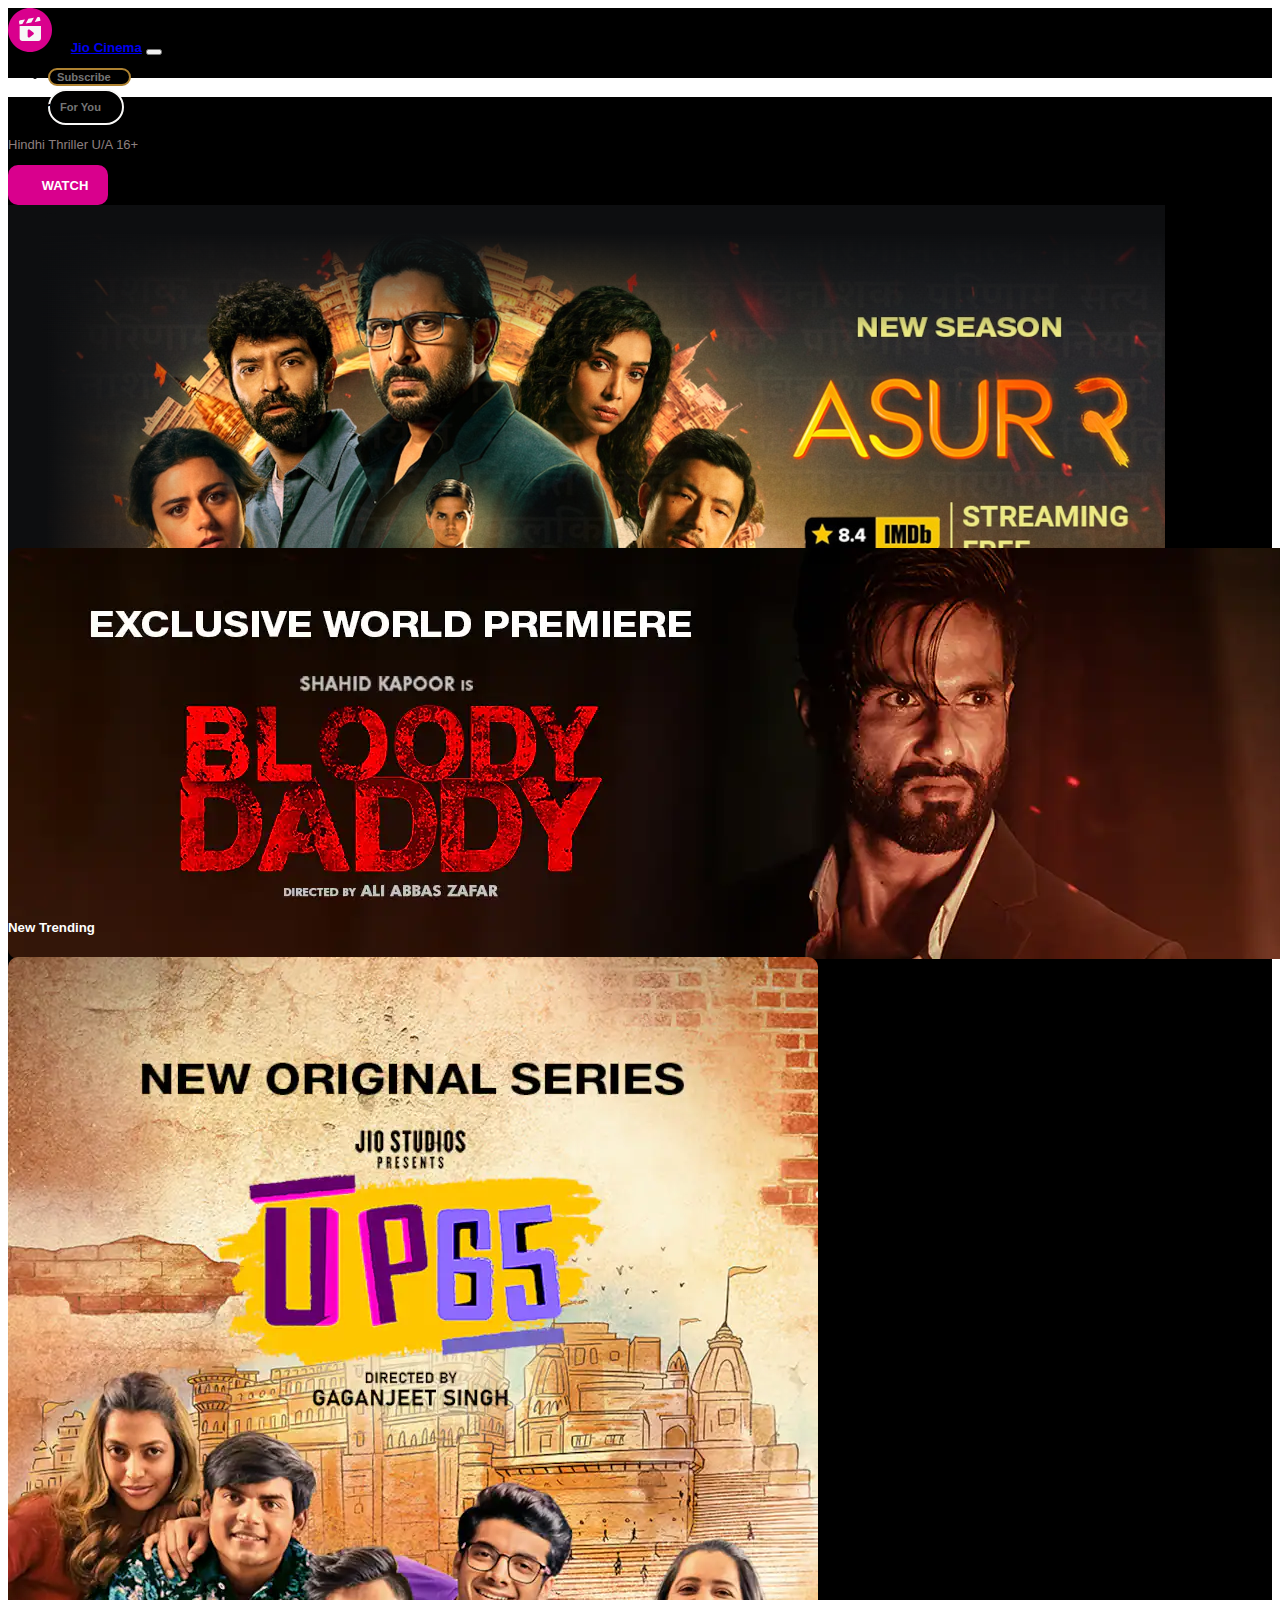
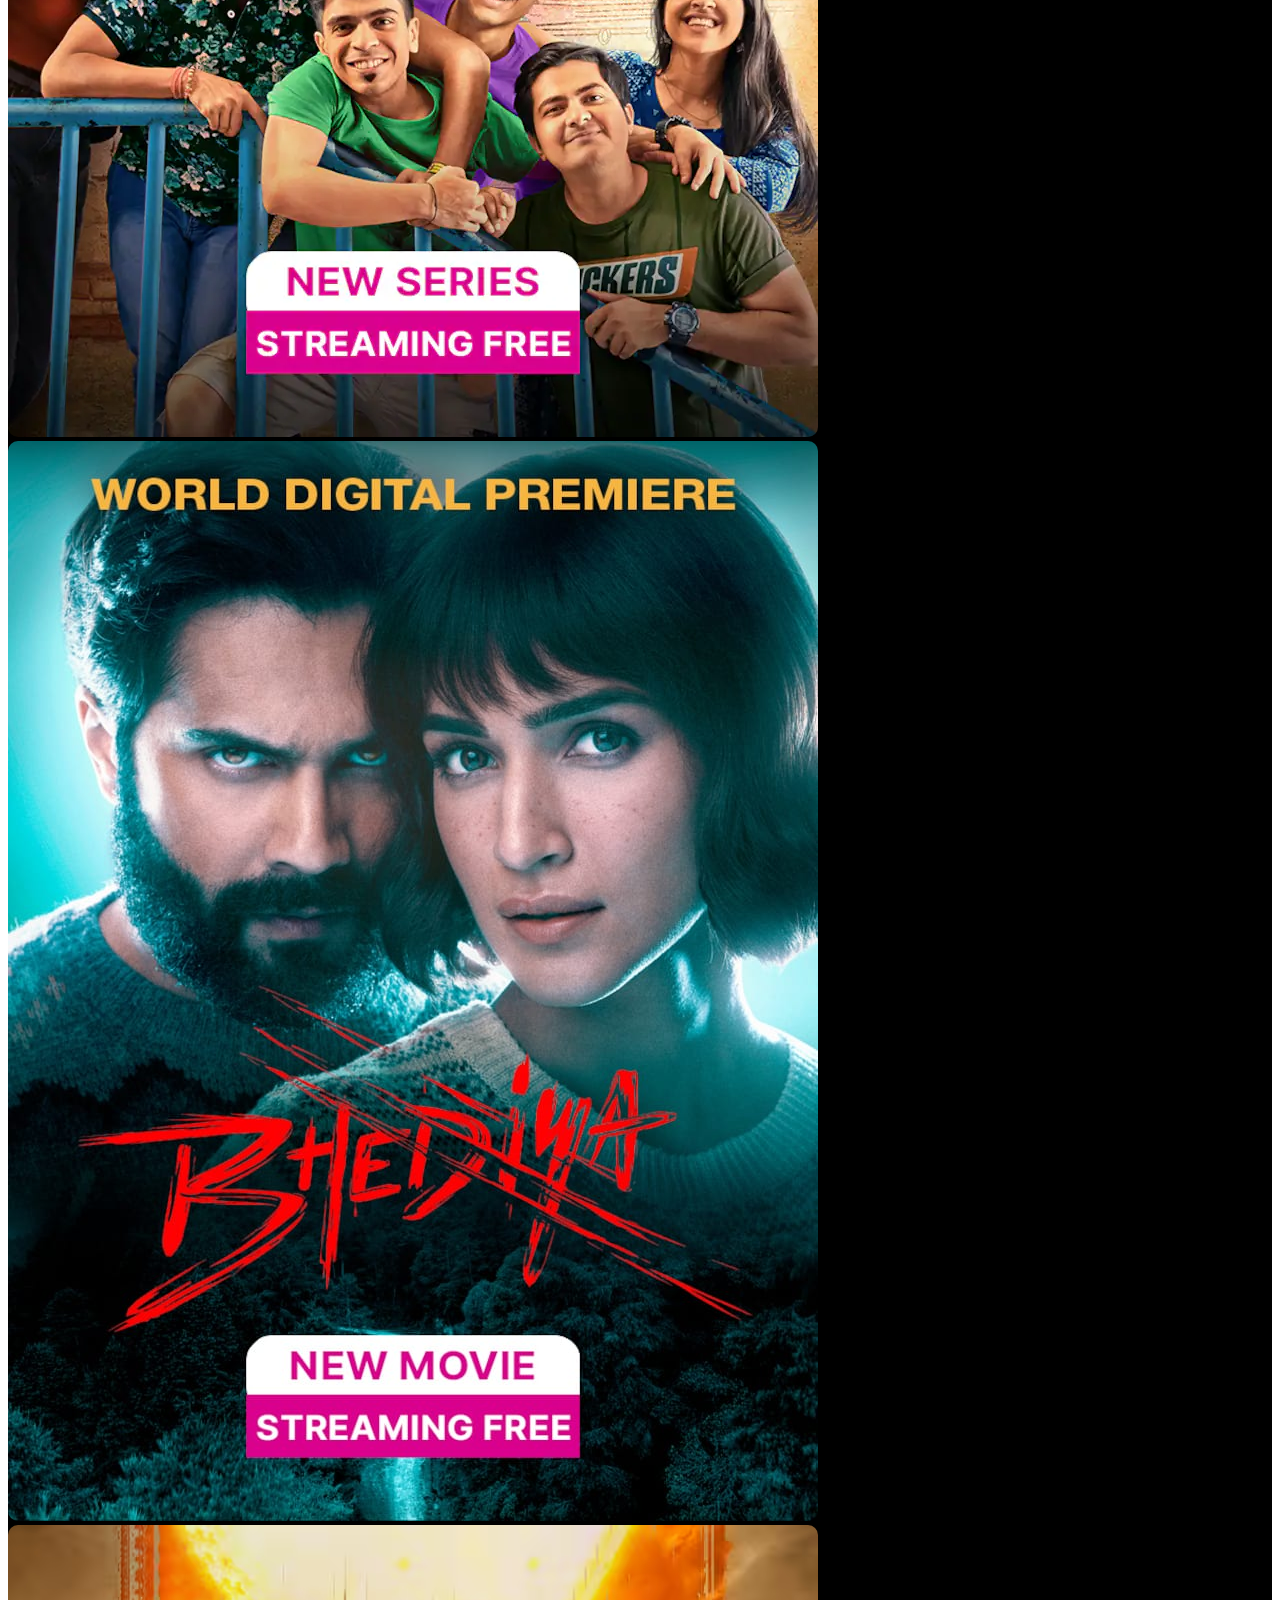
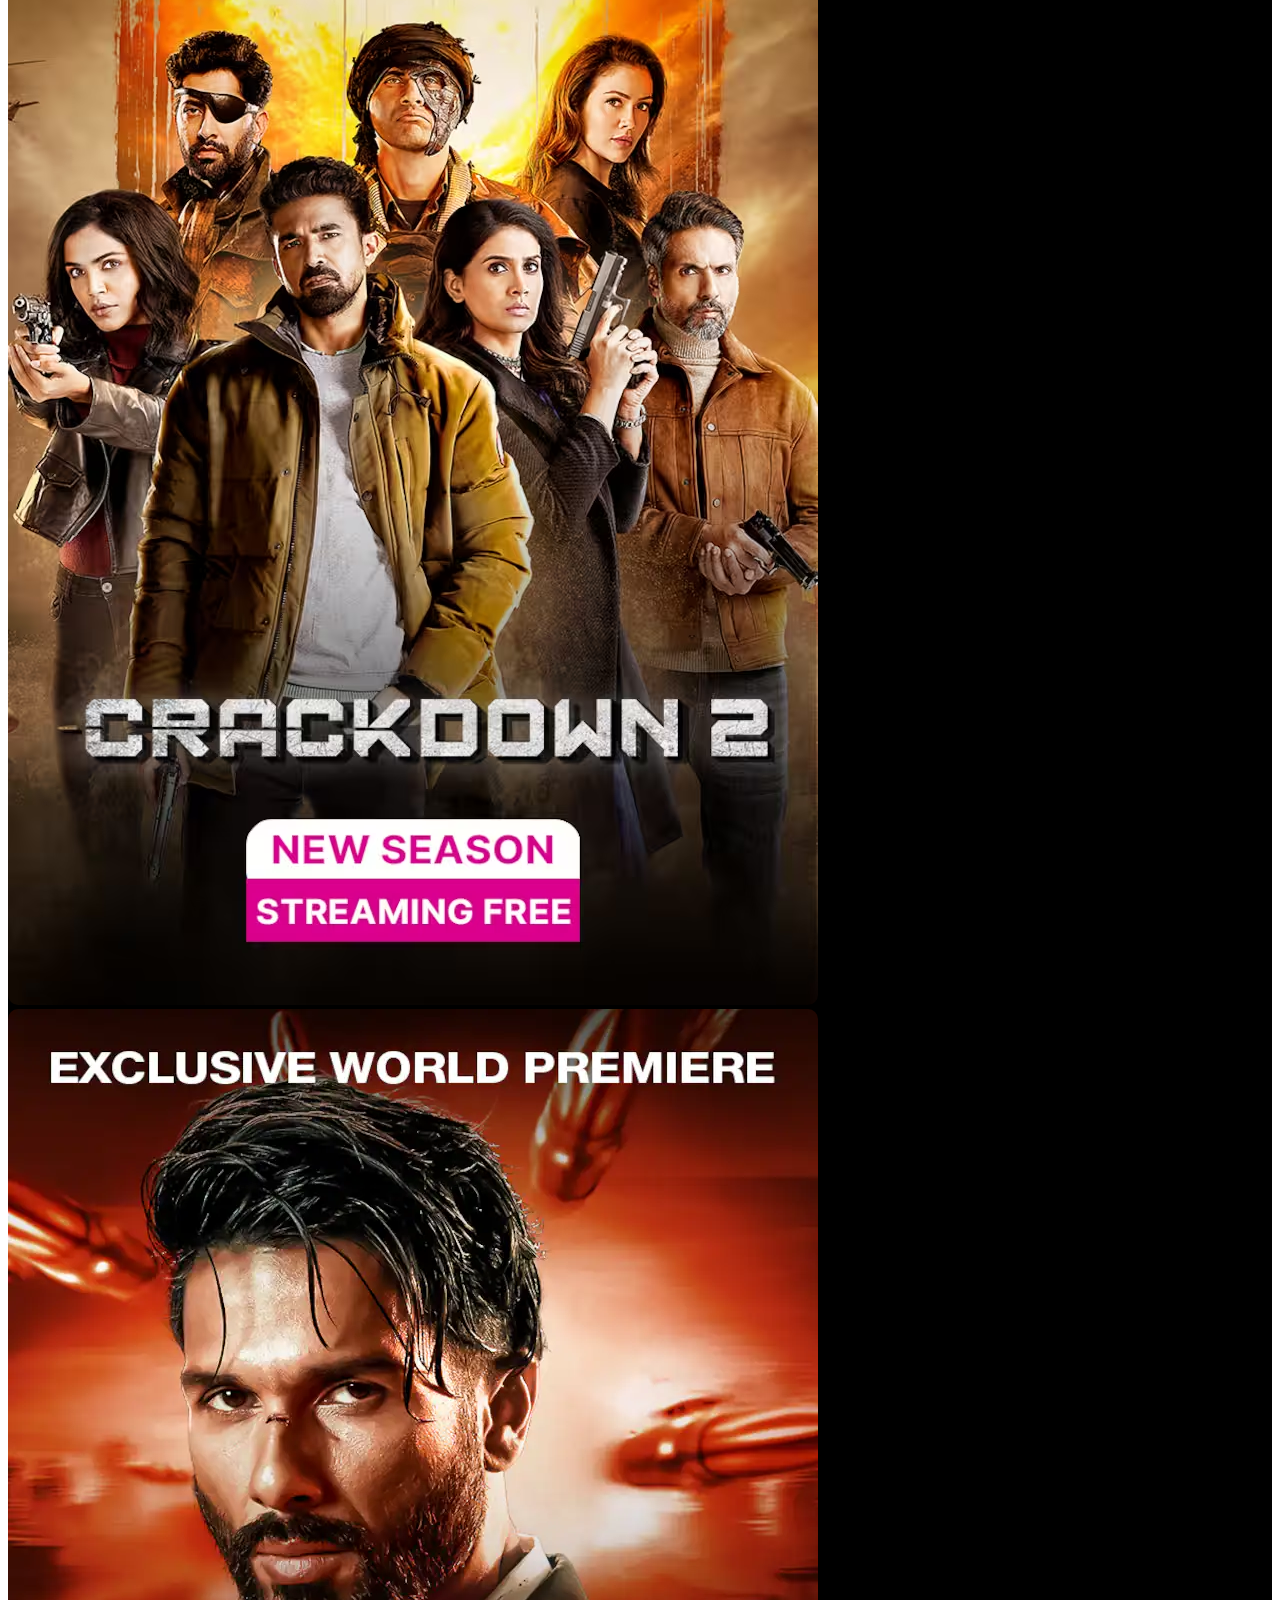
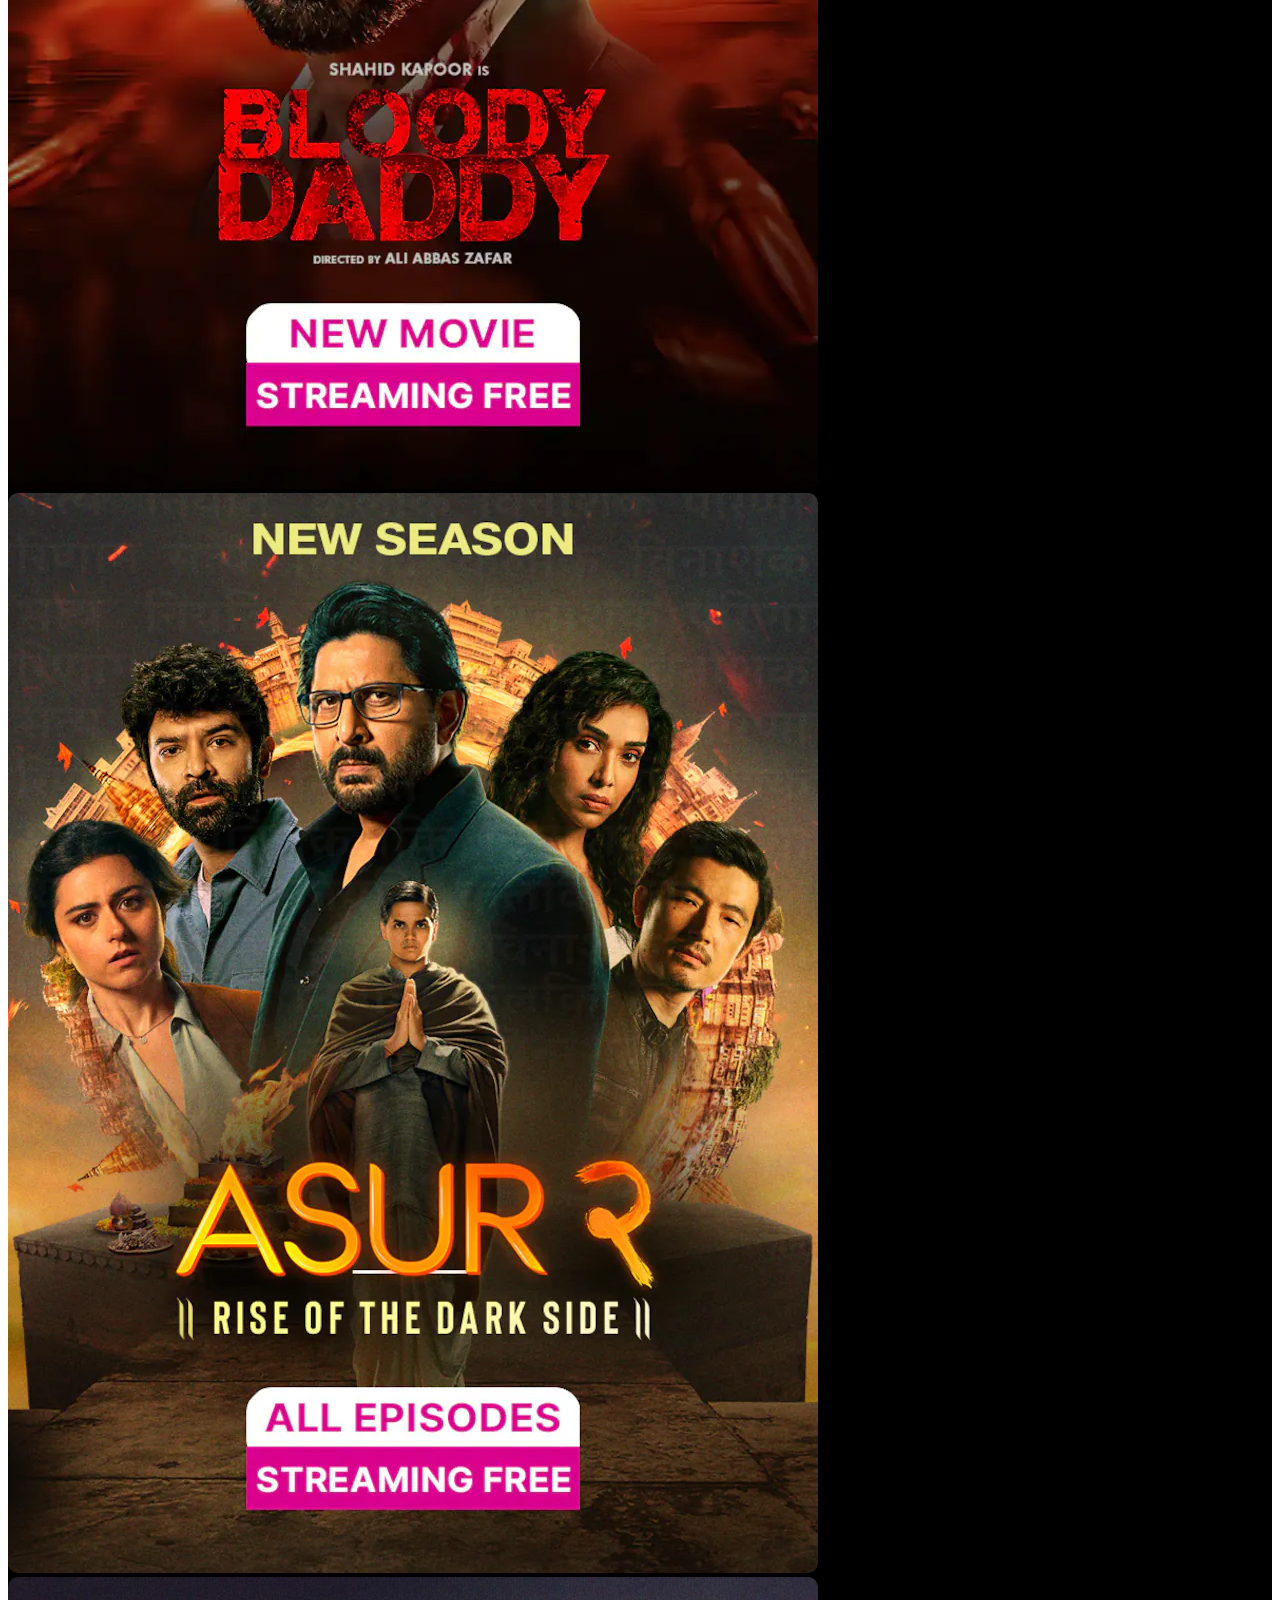
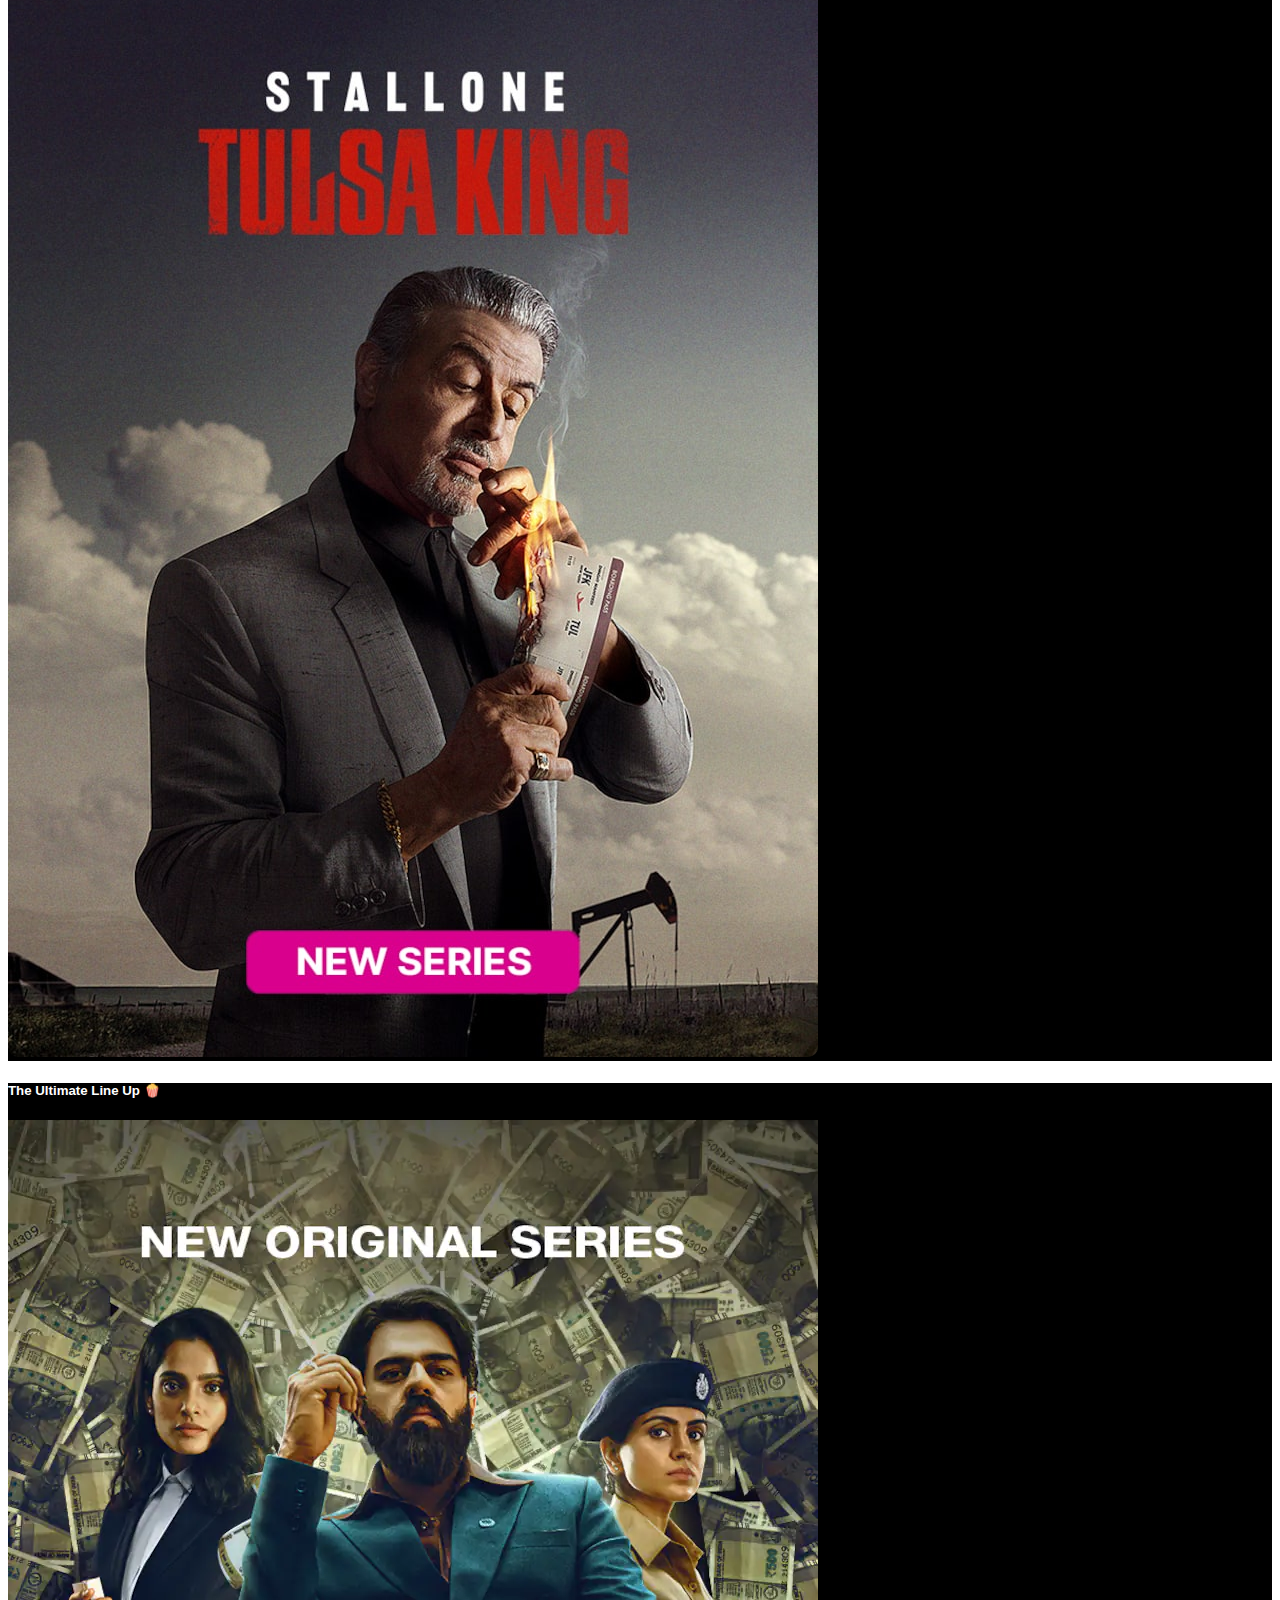
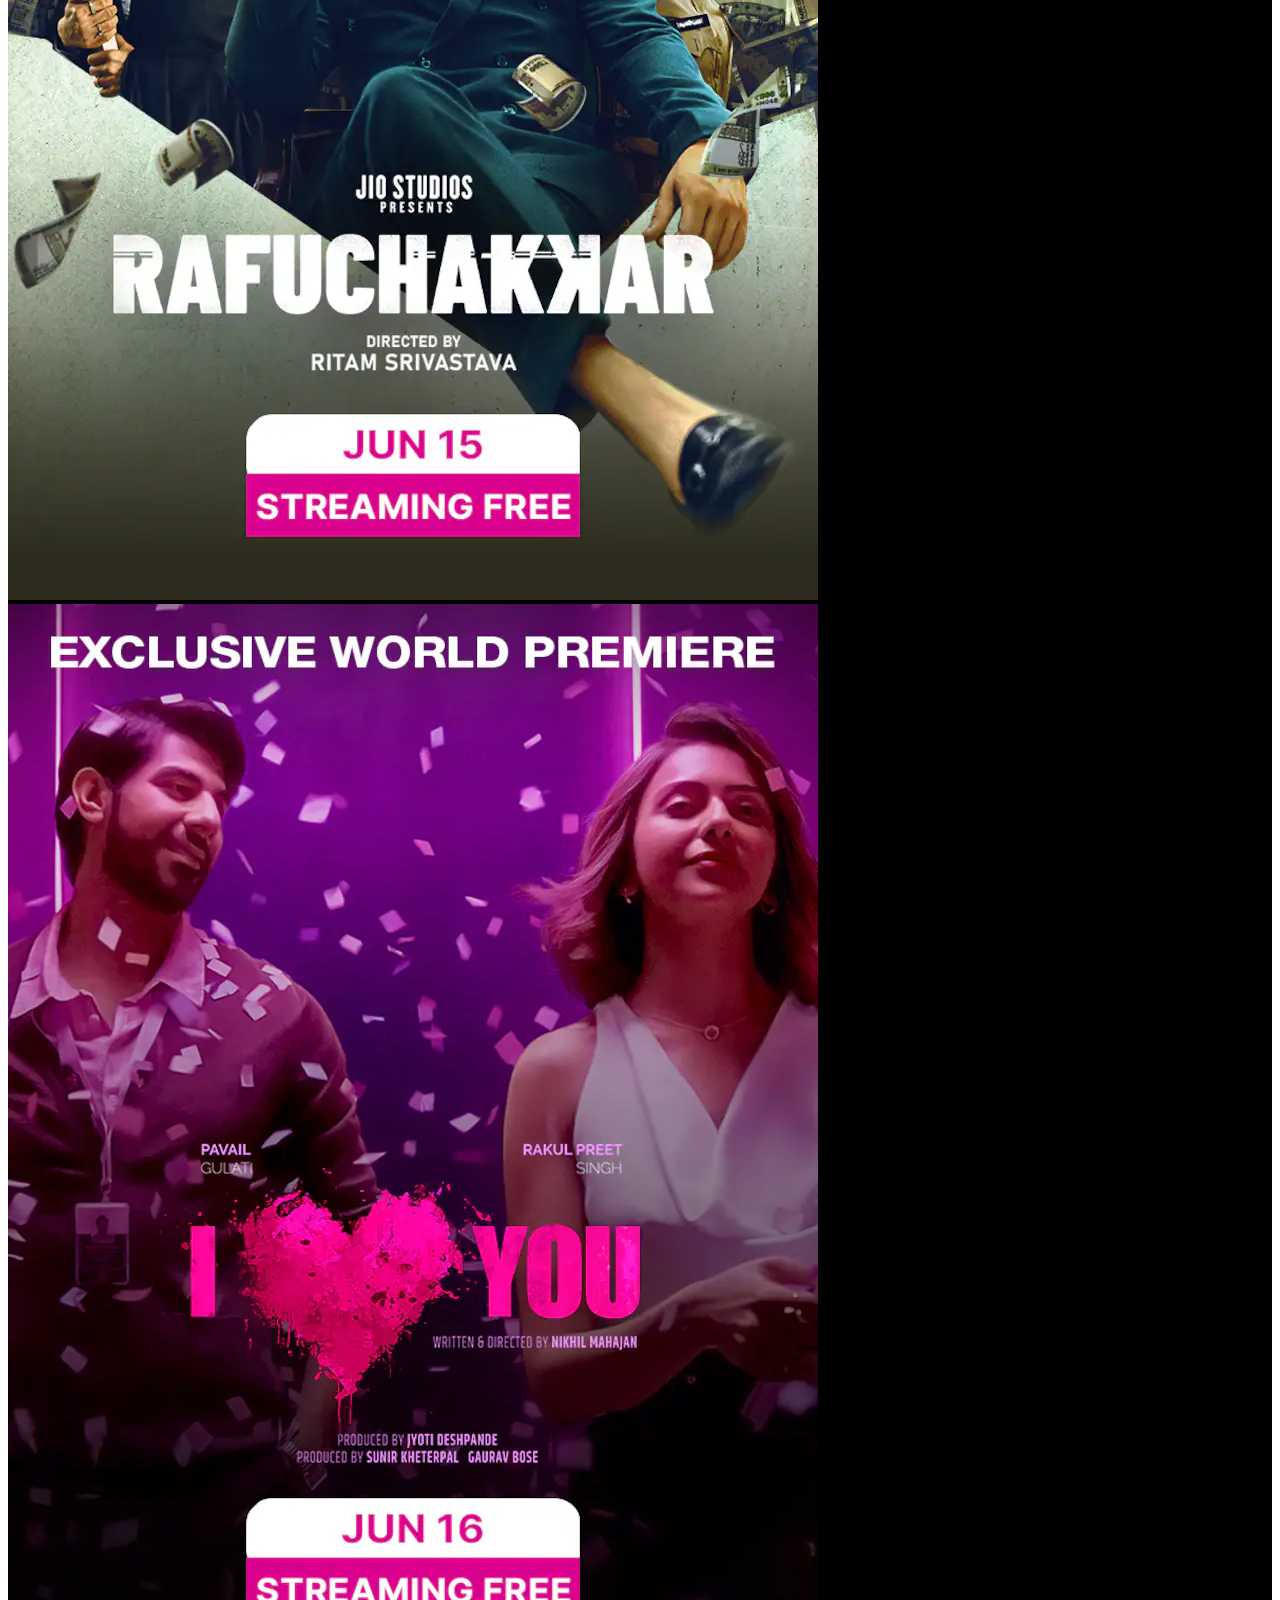
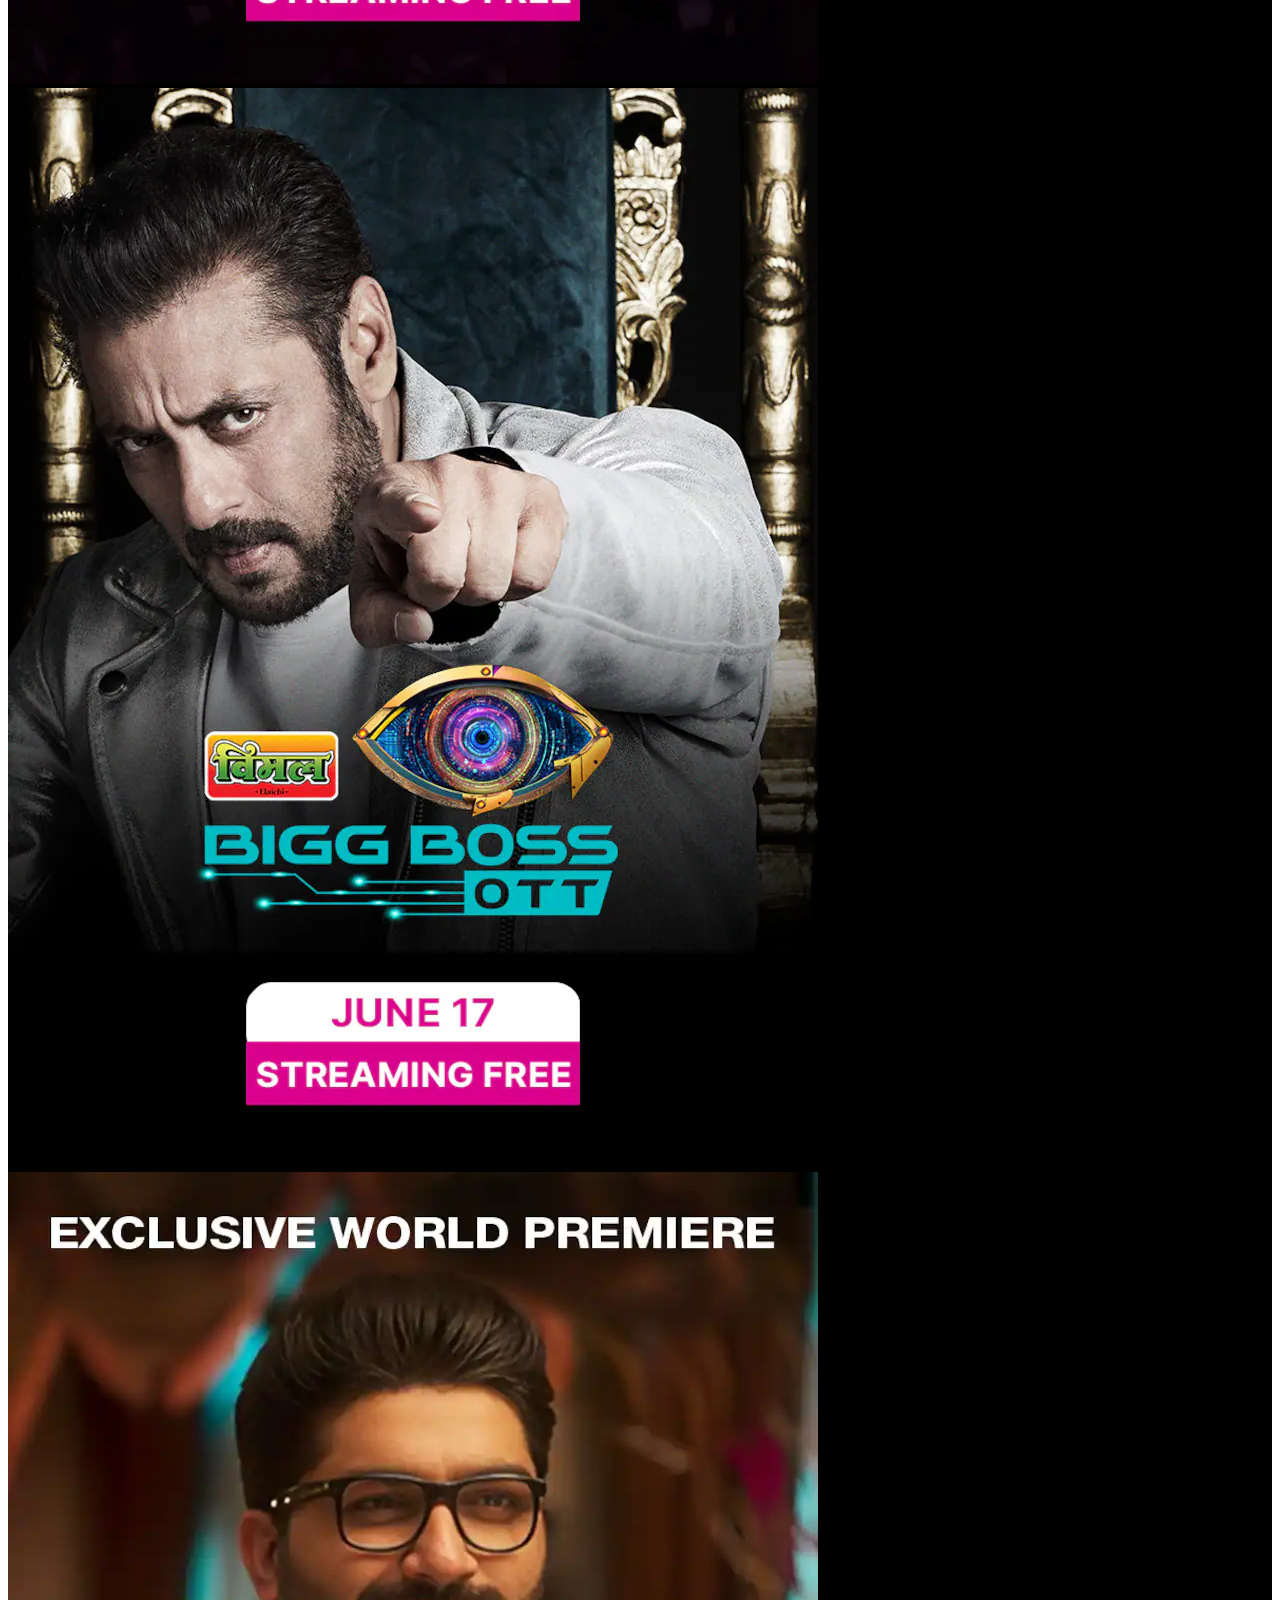
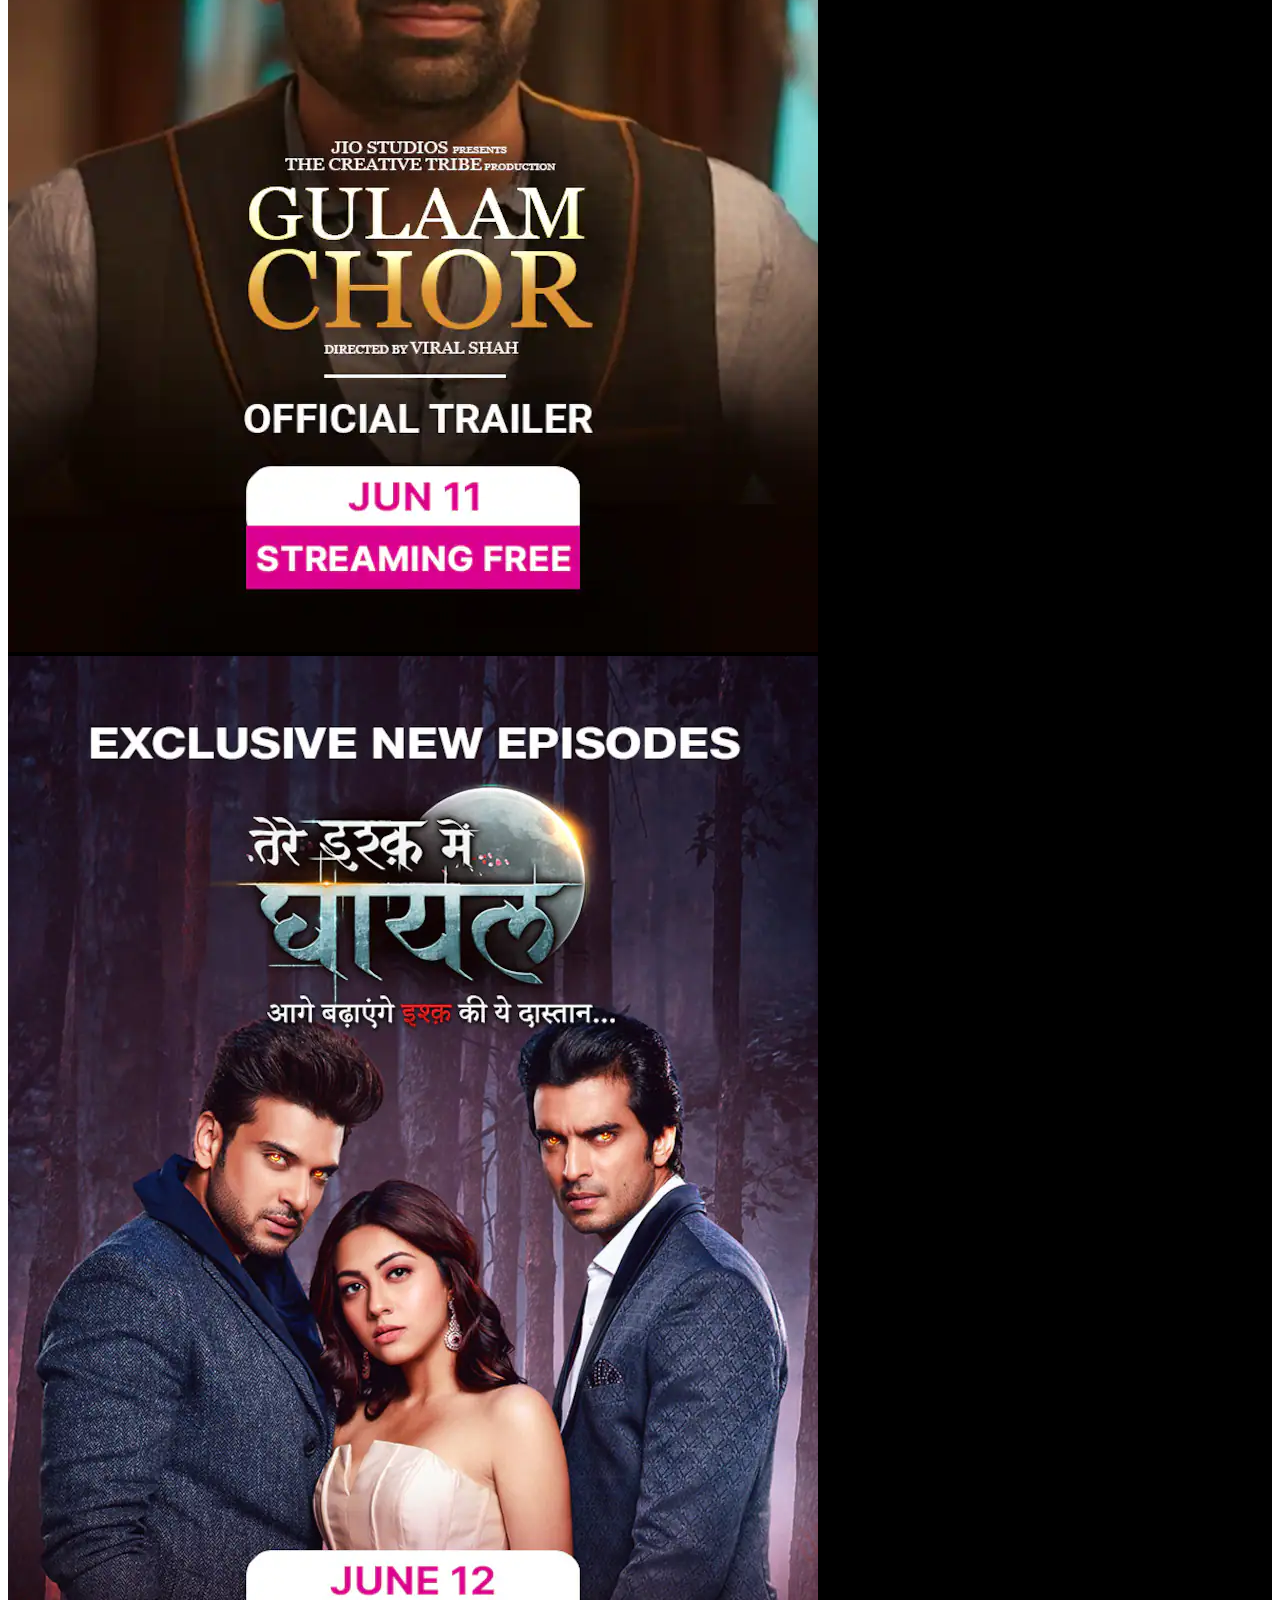
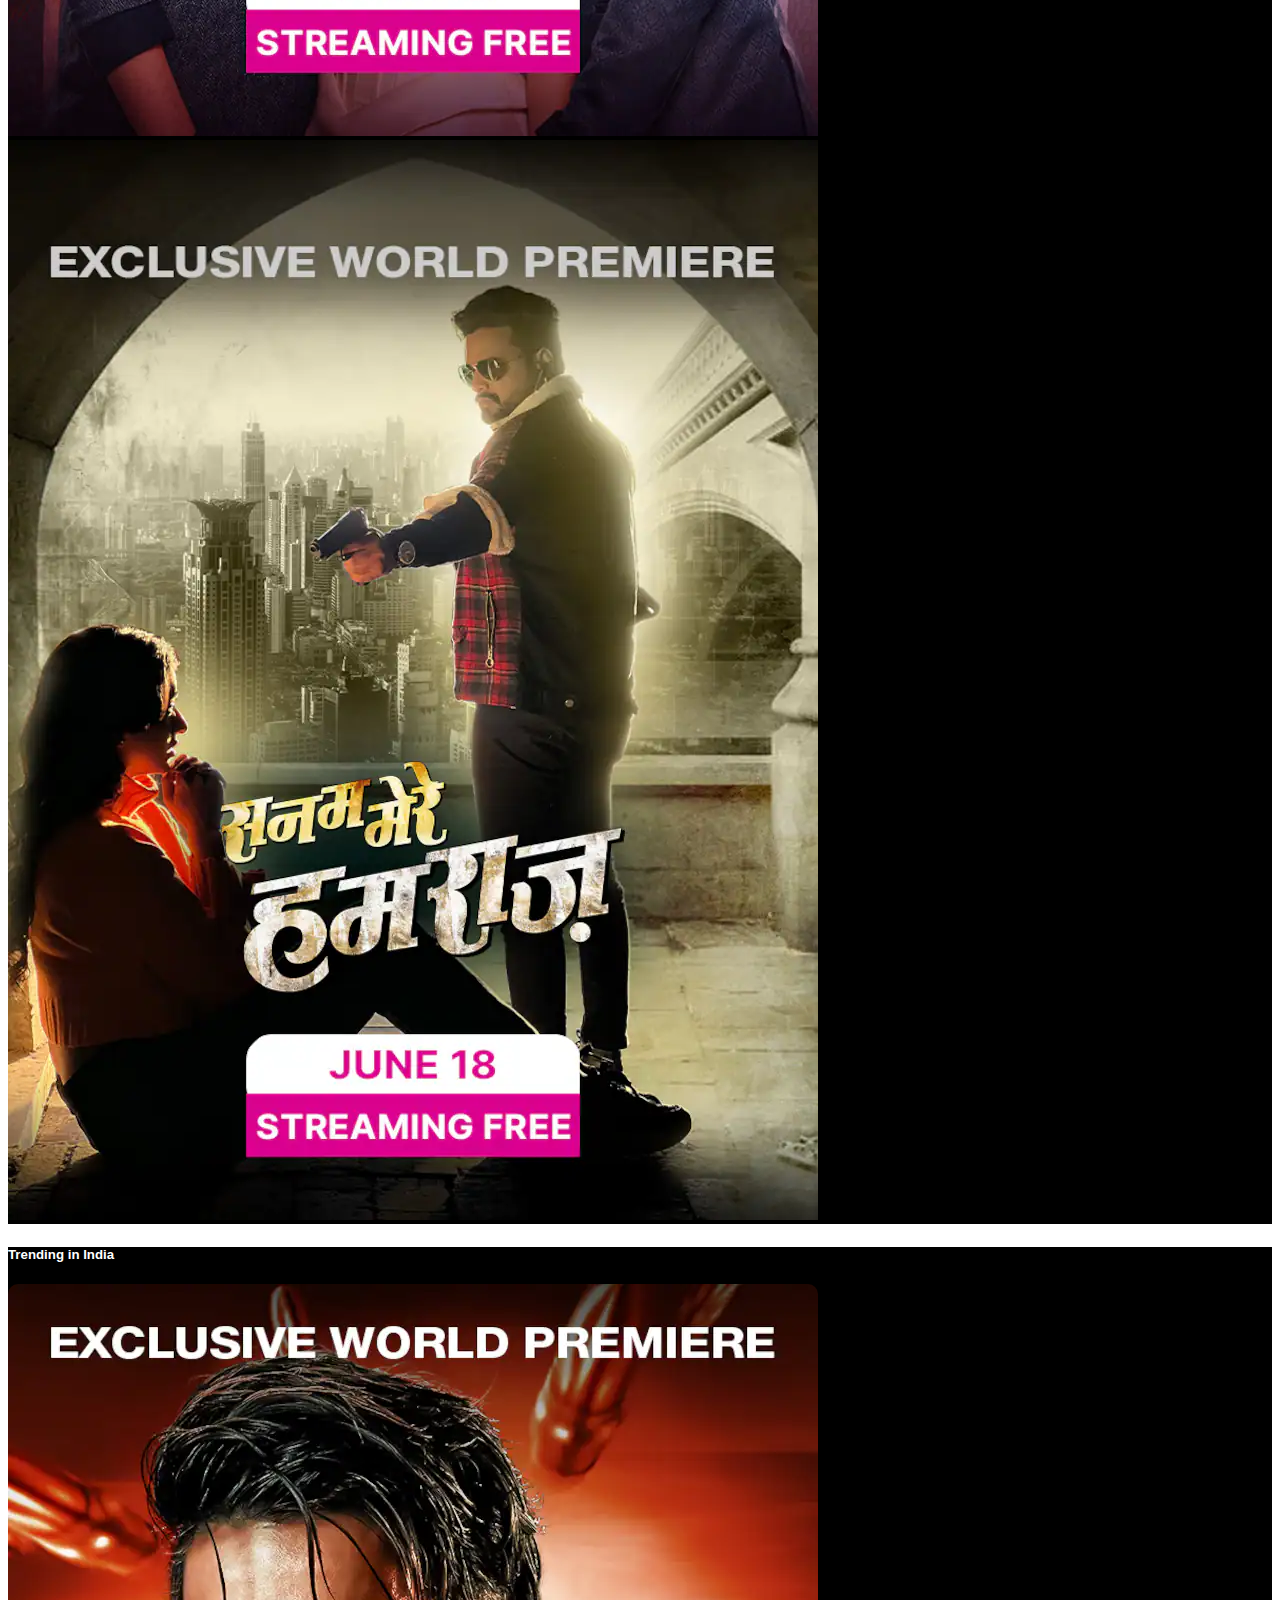
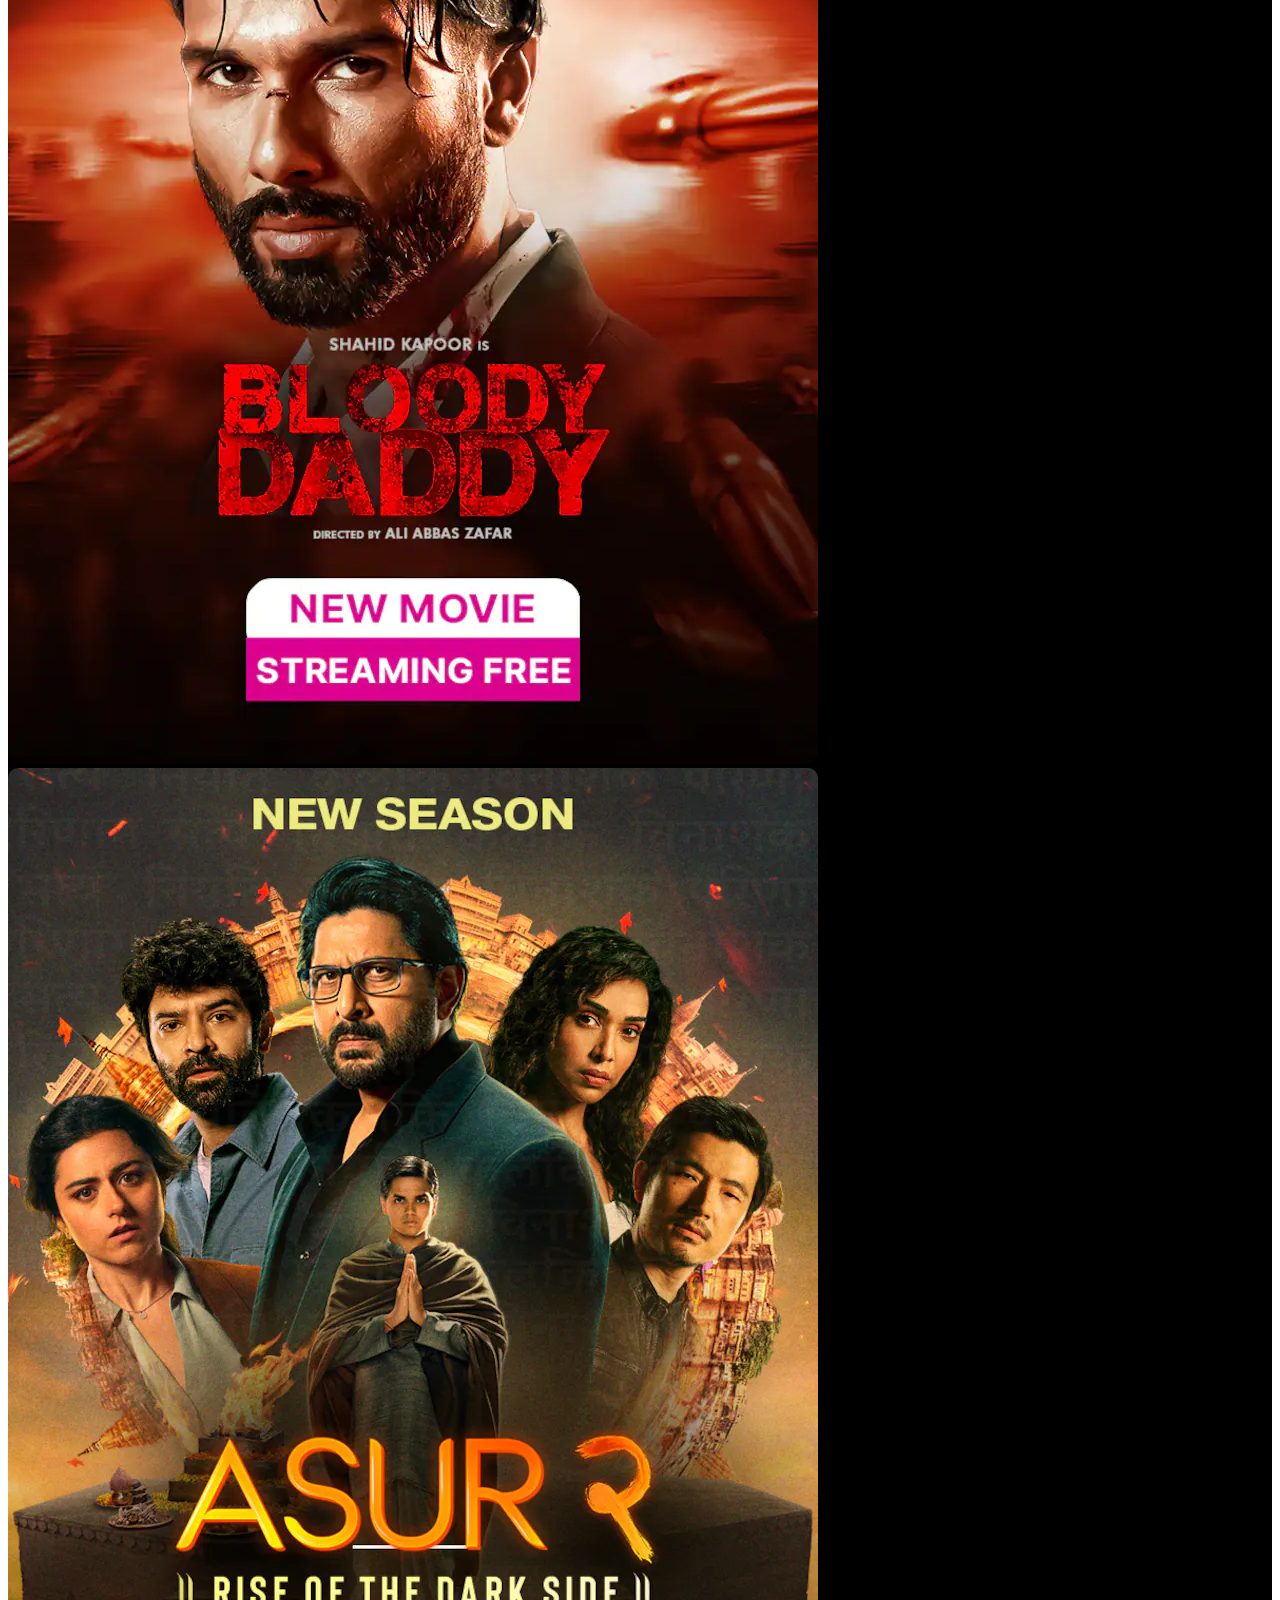
<file: index.html>
<!DOCTYPE html>
<html lang="en">
<head>
    <meta charset="UTF-8">
    <meta name="viewport" content="width=device-width, initial-scale=1.0">
    <title>Jio Cinema</title>
    
    <link href="https://cdn.jsdelivr.net/npm/bootstrap@5.3.0/dist/css/bootstrap.min.css" rel="stylesheet" 
    integrity="sha384-9ndCyUaIbzAi2FUVXJi0CjmCapSmO7SnpJef0486qhLnuZ2cdeRhO02iuK6FUUVM" crossorigin="anonymous">
    <script src="https://cdn.jsdelivr.net/npm/bootstrap@5.3.0/dist/js/bootstrap.bundle.min.js"
    integrity="sha384-geWF76RCwLtnZ8qwWowPQNguL3RmwHVBC9FhGdlKrxdiJJigb/j/68SIy3Te4Bkz" crossorigin="anonymous"></script>
    <link rel="stylesheet" href="style.css">
</head>
<body>
    <!--Nav Bar-->
    <nav class="navbar navbar-expand-lg pt-0 pb-0 bg-body-tertiary">
      <div class="container-fluid" style="background-color: black; height: 70px; font-size: smaller; font-weight: 600;">
        <img src="pic/jc_logo.svg" alt="">
        <a class="navbar-brand text-white" href="#">Jio Cinema</a>
        <button class="navbar-toggler" type="button " data-bs-toggle="collapse" data-bs-target="#navbarSupportedContent" aria-controls="navbarSupportedContent" aria-expanded="false" aria-label="Toggle navigation">
          <span class="navbar-toggler-icon"></span>
        </button>
        <div class="collapse navbar-collapse" id="navbarSupportedContent">
          <ul class="navbar-nav me-auto mb-2 mb-lg-0">
            <li class="nav-item ">
              <a class="nav-link " aria-current="page" href="#">
                <input class="place  hide-on-dropdown text-warning "   placeholder="Subscribe ">
              </a>
            </li>
            <li class="nav-item ">
              <a class="nav-link text-white " href="#">
                <input class="place1 hide-on-dropdown "    placeholder="For You ">
              </a>
            </li>
            <li class="nav-item">
              <a class="nav-link disabled text-white">Sports</a>
            </li>
            <li class="nav-item">
              <a class="nav-link disabled text-white">Free</a>
            </li>
            <li class="nav-item">
              <a class="nav-link disabled text-white">Premium</a>
            </li>
          </ul>
          <form class="d-flex "  role="search"  >
            <div class="box bc-light" style="background-color: black; ">
              <input class="place3 hide-on-dropdown" type="search" placeholder="Search"  >
              <img src="pic/Vector.svg" class="hide-on-dropdown">

            </div>
          </form>
          <div class="image hide-on-dropdown">
            <img src="pic/profile_avatar.svg" alt="">
          </div>
        </div>
      </div>
    </nav>
    <script>
      const dropdownToggle = document.querySelector(".navbar-toggler");
      const inputFields = document.querySelectorAll(".hide-on-dropdown");
    
      dropdownToggle.addEventListener("click", function () {
        inputFields.forEach((input) => {
          input.classList.toggle("hidden");
        });
      });
    </script>
    
    <style>
      .hidden {
        display: none;
      }
    </style>   
        <div class="container-fluid mr-0 row w-100" style="background-color: black;height: 451px; margin: 0;">
         <div class="col-md-6 text_box text-white">
          <h3> Asur</h3>
          <p class="para" style="font-size: small; color: rgb(141, 127, 127);">Hindhi Thriller U/A 16+</p>
          <button class="wat" style="background-color: #D9008D; color: white; border-style: none; border-radius: 10px; width: 100px; height: 40px; font-size: small; font-weight: 600;padding-left: 20px;">WATCH</button>
            
         </div>    
         <div class="container col-md-6">
          <img src="pic/Screenshot 2023-06-08 033115.png" class="img-fluid"  alt="...">
       </div> 

        </div> 
        <div class="container-fluid mr-0 w-100 p-0" style="background-color: black;height: 350px; margin: 0;">
           
          <div class="container col-md-6  ">
           <img src="pic/bd-ewp-14x3-1686201934076.webp" class="img-fluid" style="border-radius: 10px;"  alt="...">
        </div> 
         </div>
         <section class="" style="background-color: black;">
          <div class="container-fluid">
            <div class="text" >
              <h5 style="color: #fff; font-weight: 600;">New Trending</h5>
            </div>
            <div class="row row-cols-2 row-cols-sm-3 row-cols-md-6 row-cols-lg-7 g-4">
              <div class="col">
                <div class="card"  style="border-radius: 10px;">
                  <img src="pic/up-65-launch-3x4-1686160085539.webp" class="card-img-top" style="border-radius: 10px; border-style: none;"  alt="...">
                </div>
              </div>
              <div class="col">
                <div class="card" style="border-radius: 10px;">
                  <img src="pic/bhediya-3x4-2-1685029272951.jpg" class="card-img-top" style="border-radius: 10px;" alt="...">
                </div>
              </div>
              <div class="col">
                <div class="card" style="border-radius: 10px;">
                  <img src="pic/crackdown s2 - 3x4-1685464453077.avif" class="card-img-top" style="border-radius: 10px;" alt="...">
                </div>
              </div>
              <div class="col">
                <div class="card" style="border-radius: 10px;">
                  <img src="pic/bloodydaddy-3x4-1686242921960.webp" class="card-img-top" style="border-radius: 10px;" alt="...">
                </div>
              </div>
              <div class="col">
                <div class="card" style="border-radius: 10px;">
                  <img src="pic/asur-2_launch-3x4-1686131349237 (1).webp" class="card-img-top"  style="border-radius: 10px;"alt="...">
                </div>
              </div>
              <div class="col">
                <div class="card" style="border-radius: 10px;">
                  <img src="pic/tillsaking_show_new-series_3x4-1683921514287 (1).jpg" class="card-img-top" style="border-radius: 10px;" alt="...">
                </div>
              </div>
            
              
            </div>
          </div>
        </section>



        <section class="pt-5" style="background-color: black;">
         
          <div class="container-fluid">
            <div class="text">
              <h5 style="color: #fff;font-weight: 600;">The Ultimate Line Up 🍿</h5>
            </div>
            <div class="row row-cols-2 row-cols-sm-3 row-cols-md-5 row-cols-lg-6 g-4">
              <div class="col">
                <div class="card">
                  <img src="pic/rafuchakkar-teaser-3x4-1686217310391.webp" class="card-img-top" alt="...">
                </div>
              </div>
              <div class="col">
                <div class="card">
                  <img src="pic/iluuuuu-1686248381078.webp" class="card-img-top" alt="...">
                </div>
              </div>
              <div class="col">
                <div class="card">
                  <img src="pic/bbo_salman_3x4-1686131629596.webp" class="card-img-top" alt="...">
                </div>
              </div>
              <div class="col">
                <div class="card">
                  <img src="pic/gulaam-chor-3x4-1686243686068.webp" class="card-img-top" alt="...">
                </div>
              </div>
              <div class="col">
                <div class="card">
                  <img src="pic/timg-3x4-1685965287362.webp" class="card-img-top" alt="...">
                </div>
              </div>
              <div class="col">
                <div class="card">
                  <img src="pic/sanammerehumraz3x4-1685939104721.webp" class="card-img-top" alt="...">
                </div>
              </div>
              
            </div>
          </div>
        </section>
      </section>
      <section class="pt-5" style="background-color: black;">
        <div class="container-fluid">
          <div class="text">
            <h5 style="color: #fff; font-weight: 600;">Trending in India</h5>
          </div>
          <div class="row row-cols-2 row-cols-sm-3 row-cols-md-6 row-cols-lg-7 g-4">
            <div class="col">
              <div class="card"  style="border-radius: 10px;">
                <img src="pic/bloodydaddy-3x4-1686242921960.webp" class="card-img-top" style="border-radius: 10px; border-style: none;"  alt="...">
              </div>
            </div>
            <div class="col">
              <div class="card" style="border-radius: 10px;">
                <img src="pic/asur-2_launch-3x4-1686131349237 (1).webp" class="card-img-top" style="border-radius: 10px;" alt="...">
              </div>
            </div>
            <div class="col">
              <div class="card" style="border-radius: 10px;">
                <img src="pic/big-brother-australia_new_season_3x4-1667459716716.webp" class="card-img-top" style="border-radius: 10px;" alt="...">
              </div>
            </div>
            <div class="col">
              <div class="card" style="border-radius: 10px;">
                <img src="pic/up-65-launch-3x4-1686160085539.webp" class="card-img-top" style="border-radius: 10px;" alt="...">
              </div>
            </div>
            <div class="col">
              <div class="card" style="border-radius: 10px;">
                <img src="pic/inspector-avinash-3x4-1685015257428.webp" class="card-img-top"  style="border-radius: 10px;"alt="...">
              </div>
            </div>
            <div class="col">
              <div class="card" style="border-radius: 10px;">
                <img src="pic/tillsaking_show_new-series_3x4-1683921514287 (1).jpg" class="card-img-top" style="border-radius: 10px;" alt="...">
              </div>
            </div>
          
            
          </div>
        </div>
      </section>
      <section class="pt-5" style="background-color: black;">
        <div class="container-fluid">
          <div class="text">
            <h5 style="color: #fff; font-weight: 600;">Top-Rated Originals 🌟</h5>
          </div>
          <div class="row row-cols-2 row-cols-sm-3 row-cols-md-6 row-cols-lg-7 g-4">
            <div class="col">
              <div class="card"  style="border-radius: 10px;">
                <img src="pic/inspector-avinash-3x4-1685015257428.webp" class="card-img-top" style="border-radius: 10px; border-style: none;"  alt="...">
              </div>
            </div>
            <div class="col">
              <div class="card" style="border-radius: 10px;">
                <img src="pic/crackdown s2 - 3x4-1685464453077.avif" class="card-img-top" style="border-radius: 10px;" alt="...">
              </div>
            </div>
            <div class="col">
              <div class="card" style="border-radius: 10px;">
                <img src="pic/up-65-launch-3x4-1686160085539.webp" class="card-img-top" style="border-radius: 10px;" alt="...">
              </div>
            </div>
            <div class="col">
              <div class="card" style="border-radius: 10px;">
                <img src="pic/asur-2_launch-3x4-1686131349237 (1).webp" class="card-img-top" style="border-radius: 10px;" alt="...">
              </div>
            </div>
            <div class="col">
              <div class="card" style="border-radius: 10px;">
                <img src="pic/apharan-s02-3x4[92]-1683712251073.jpg" class="card-img-top"  style="border-radius: 10px;"alt="...">
              </div>
            </div>
            <div class="col">
              <div class="card" style="border-radius: 10px;">
                <img src="pic/bmtd_3x4-1683712389842.webp" class="card-img-top" style="border-radius: 10px;" alt="...">
              </div>
            </div>
          
            
          </div>
        </div>
      </section>
      <section class="pt-5" style="background-color: black;">
        <div class="container-fluid">
          <div class="text">
            <h5 style="color: #fff;font-weight: 600;">Top 100 Hollywood Shows</h5>
          </div>
          <div class="row row-cols-2 row-cols-sm-3 row-cols-md-6 row-cols-lg-7 g-4">
            <div class="col">
              <div class="card"  style="border-radius: 10px;">
                <img src="pic/hod-1683950566513.webp" class="card-img-top" style="border-radius: 10px; border-style: none;"  alt="...">
              </div>
            </div>
            <div class="col">
              <div class="card" style="border-radius: 10px;">
                <img src="pic/succession-3x4-1685338391141.webp" class="card-img-top" style="border-radius: 10px;" alt="...">
              </div>
            </div>
            <div class="col">
              <div class="card" style="border-radius: 10px;">
                <img src="pic/the-last-of-us-3x4-1683984967746.webp" class="card-img-top" style="border-radius: 10px;" alt="...">
              </div>
            </div>
            <div class="col">
              <div class="card" style="border-radius: 10px;">
                <img src="pic/shark-tank-s2_3x4[8105]-1684565838756.jpg" class="card-img-top" style="border-radius: 10px;" alt="...">
              </div>
            </div>
            <div class="col">
              <div class="card" style="border-radius: 10px;">
                <img src="pic/crackdown s2 - 3x4-1685464453077.avif" class="card-img-top"  style="border-radius: 10px;"alt="...">
              </div>
            </div>
            <div class="col">
              <div class="card" style="border-radius: 10px;">
                <img src="pic/got_3_4-1683938784910.webp" class="card-img-top" style="border-radius: 10px;" alt="...">
              </div>
            </div>
          
            
          </div>
        </div>
      </section>
      <section class="pt-5" style="background-color: black;">
        <div class="container-fluid">
          <div class="text">
            <h5 style="color: #fff;font-weight: 600;">Popular Hindi Movies</h5>
          </div>
          <div class="row row-cols-2 row-cols-sm-3 row-cols-md-6 row-cols-lg-7 g-4">
            <div class="col">
              <div class="card"  style="border-radius: 10px;">
                <img src="pic/vv-1685258901135.jpg" class="card-img-top" style="border-radius: 10px; border-style: none;"  alt="...">
              </div>
            </div>
            <div class="col">
              <div class="card" style="border-radius: 10px;">
                <img src="pic/bhediya-3x4-2-1685029272951.jpg" class="card-img-top" style="border-radius: 10px;" alt="...">
              </div>
            </div>
            <div class="col">
              <div class="card" style="border-radius: 10px;">
                <img src="pic/rocketry-3x4-1683798968698.webp" class="card-img-top" style="border-radius: 10px;" alt="...">
              </div>
            </div>
            <div class="col">
              <div class="card" style="border-radius: 10px;">
                <img src="pic/bloodydaddy-3x4-1686242921960.webp" class="card-img-top" style="border-radius: 10px;" alt="...">
              </div>
            </div>
            <div class="col">
              <div class="card" style="border-radius: 10px;">
                <img src="pic/kacche-nimbu-3x4-1684483214408.webp" class="card-img-top"  style="border-radius: 10px;"alt="...">
              </div>
            </div>
            <div class="col">
              <div class="card" style="border-radius: 10px;">
                <img src="pic/boo-3x4-1685527804591.jpg" class="card-img-top" style="border-radius: 10px;" alt="...">
              </div>
            </div>
          
            
          </div>
        </div>
      </section> 
      <section class="pt-5 h-auto" style="background-color: black; ">
        <div class="container-fluid">
          <div class="text">
            <h5 style="color: #fff;">Biggest Reality Shows 🔥</h5>
          </div>
          <div class="row row-cols-2 row-cols-sm-3 row-cols-md-6 row-cols-lg-7 g-4">
            <div class="col">
              <div class="card"  style="border-radius: 10px;">
                <img src="pic/bbo_salman_3x4-1686131629596.webp" class="card-img-top" style="border-radius: 10px; border-style: none;"  alt="...">
              </div>
            </div>
            <div class="col">
              <div class="card" style="border-radius: 10px;">
                <img src="pic/roadies-3x4-1686054461583.webp" class="card-img-top" style="border-radius: 10px;" alt="...">
              </div>
            </div>
            <div class="col">
              <div class="card" style="border-radius: 10px;">
                <img src="pic/masterchef3x4-1658397955875.webp" class="card-img-top" style="border-radius: 10px;" alt="...">
              </div>
            </div>
            <div class="col">
              <div class="card" style="border-radius: 10px;">
                <img src="pic/shark-tank-s2_3x4[8105]-1684565838756.jpg" class="card-img-top" style="border-radius: 10px;" alt="...">
              </div>
            </div>
            <div class="col">
              <div class="card" style="border-radius: 10px;">
                <img src="pic/love-island-laid-bare-the-drop-3x4-1684925564928.webp" class="card-img-top"  style="border-radius: 10px;"alt="...">
              </div>
            </div>
            <div class="col">
              <div class="card" style="border-radius: 10px;">
                <img src="pic/big-brother-australia_new_season_3x4-1667459716716.webp" class="card-img-top" style="border-radius: 10px;" alt="...">
              </div>
            </div>
          
            
          </div>
        </div>
      </section>
     
        <footer class="pt-5" style="background-color: black;color: #fff; ">
      <div class="container-fluid mt-4" style="background-color:rgba(22, 21, 21, 0.87);" >

          <div class="row pt-5" >
            <div class="col-6 col-md-2 mb-3">
              <h6>Jio Cinema</h6>
              <ul class="nav flex-column">
                <li class="nav-item mb-2" ><a href="#" class="nav-link p-0 text-white"  >For You</a></li>
                <li class="nav-item mb-2"><a href="#" class="nav-link p-0 text-white">Sports</a></li>
                <li class="nav-item mb-2"><a href="#" class="nav-link p-0 text-white"> Free</a></li>
                <li class="nav-item mb-2"><a href="#" class="nav-link p-0 text-white">Premium</a></li>
                
              </ul>
            </div>
      
            <div class="col-6 col-md-2 mb-3">
              <h6>Support</h6>
              <ul class="nav flex-column">
                <li class="nav-item mb-2"><a href="#" class="nav-link p-0 text-white">Help Center</a></li>
                <li class="nav-item mb-2"><a href="#" class="nav-link p-0 text-white ">Terms Of Use</a></li>
                <li class="nav-item mb-2"><a href="#" class="nav-link p-0 text-white">Privacy Policy</a></li>
                <li class="nav-item mb-2"><a href="#" class="nav-link p-0 text-white">Content Complaints</a></li>
                 
              </ul>
            </div>
             
            
      
            
      
          <div class="d-flex flex-column flex-sm-row justify-content-between   border-top">
            <p>Copyright © 2023 Viacom18 Media PVT LTD. All rights reserved.</p>
            <ul class="list-unstyled d-flex">
              <li class="ms-3"><a class="link-dark" href="#"><img src="/pic/facebook.svg" alt=""></a></li>
              <li class="ms-3"><a class="link-dark" href="#"><img src="/pic/instagram.svg" alt=""> </a></li>
              <li class="ms-3"><a class="link-dark" href="#"><img src="/pic/twitter.svg" alt=""></a></li>
            </ul>
          </div>
        </div>

        </footer>
       
         <script src="https://code.jquery.com/jquery-3.3.1.slim.min.js" integrity="sha384-q8i/X+965DzO0rT7abK41JStQIAqVgRVzpbzo5smXKp4YfRvH+8abtTE1Pi6jizo" crossorigin="anonymous"></script>
         <script src="https://cdnjs.cloudflare.com/ajax/libs/popper.js/1.14.3/umd/popper.min.js"></script>
         <script src="https://stackpath.bootstrapcdn.com/bootstrap/4.1.3/js/bootstrap.min.js"></script>
</body>
</body>
</html>
</file>
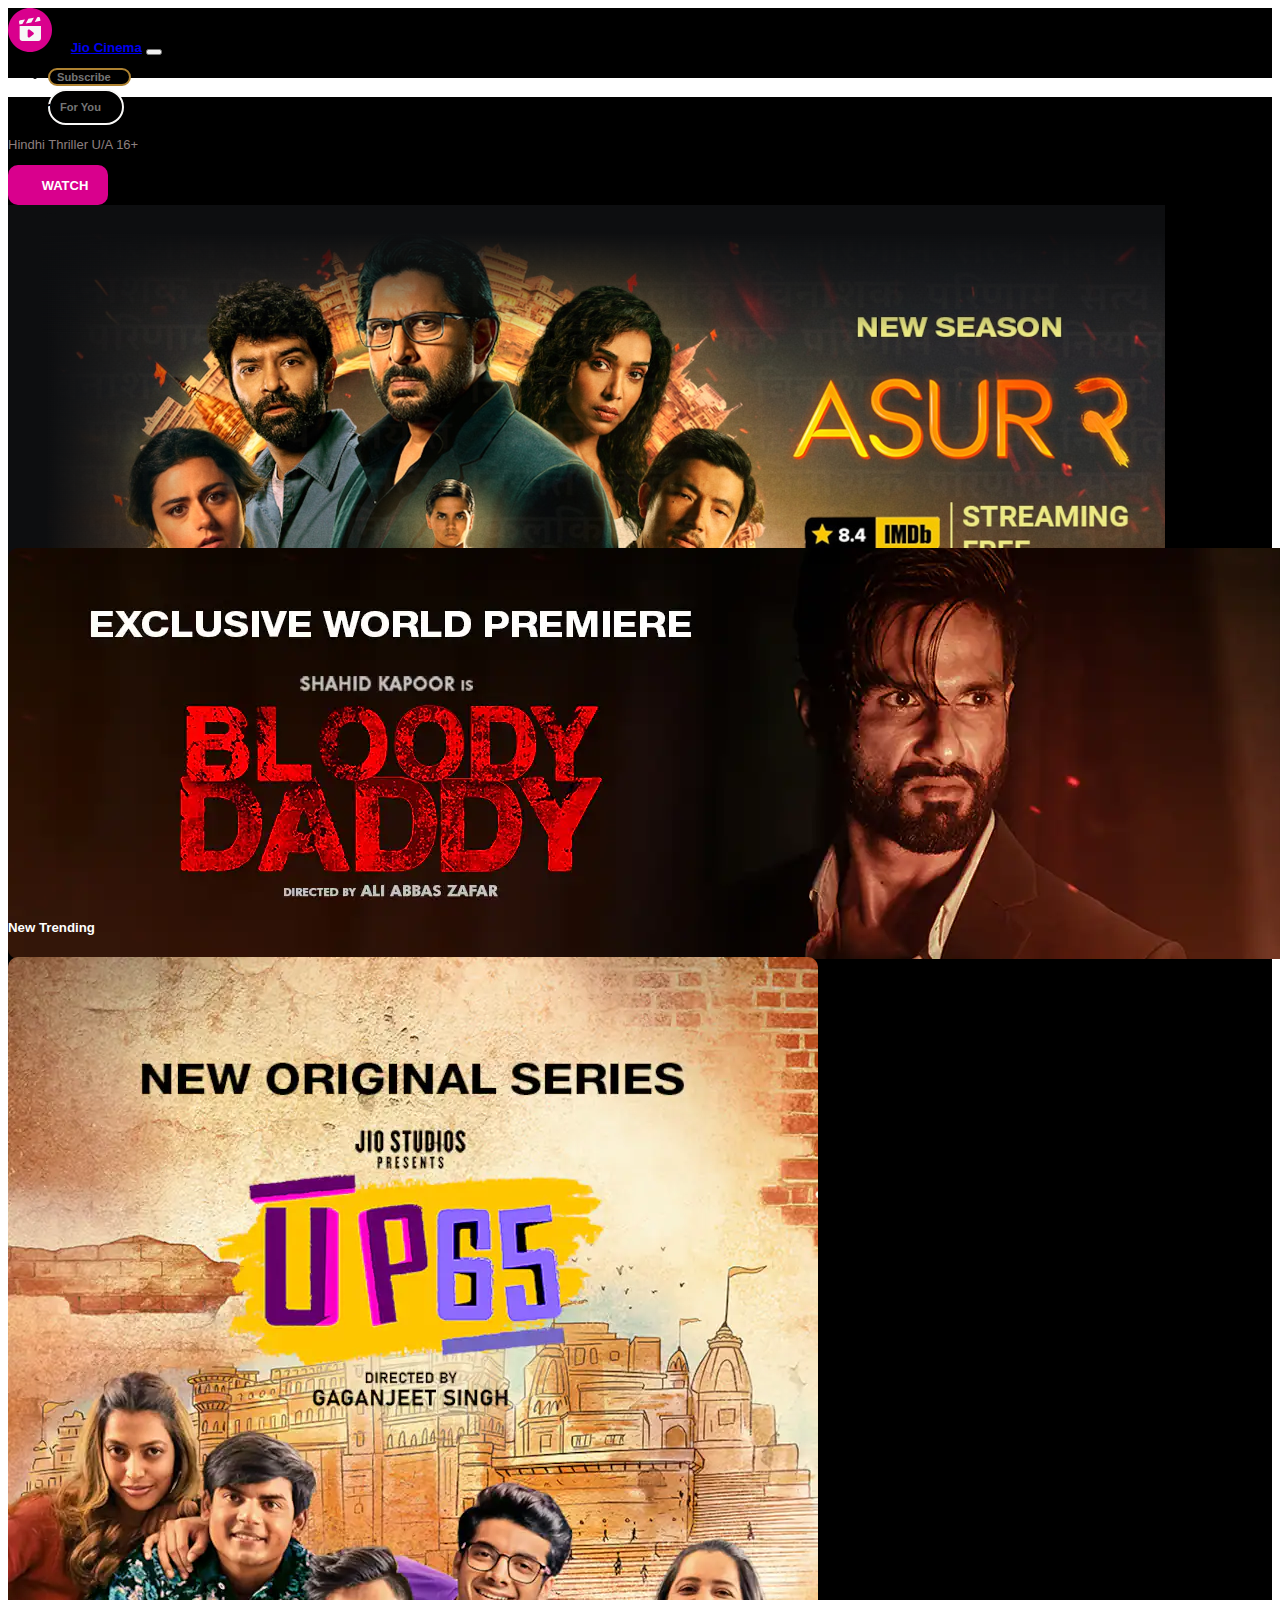
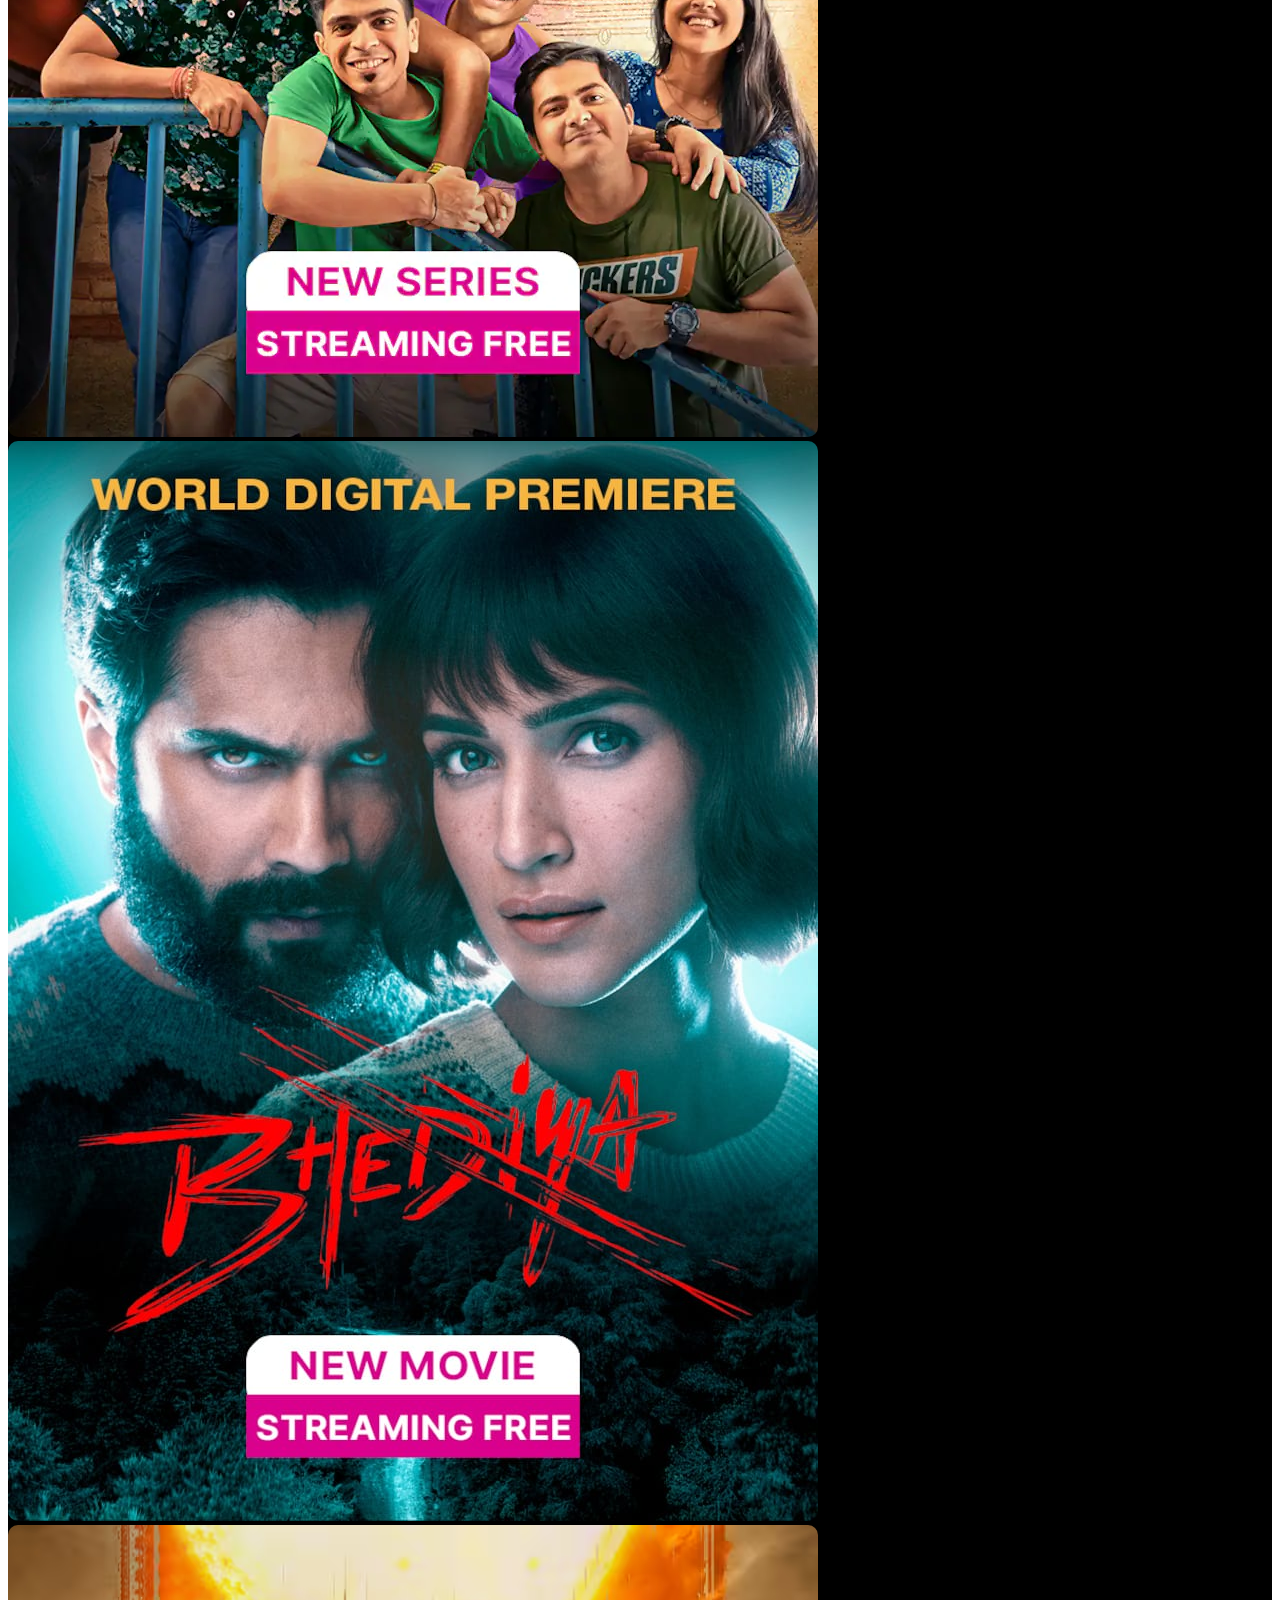
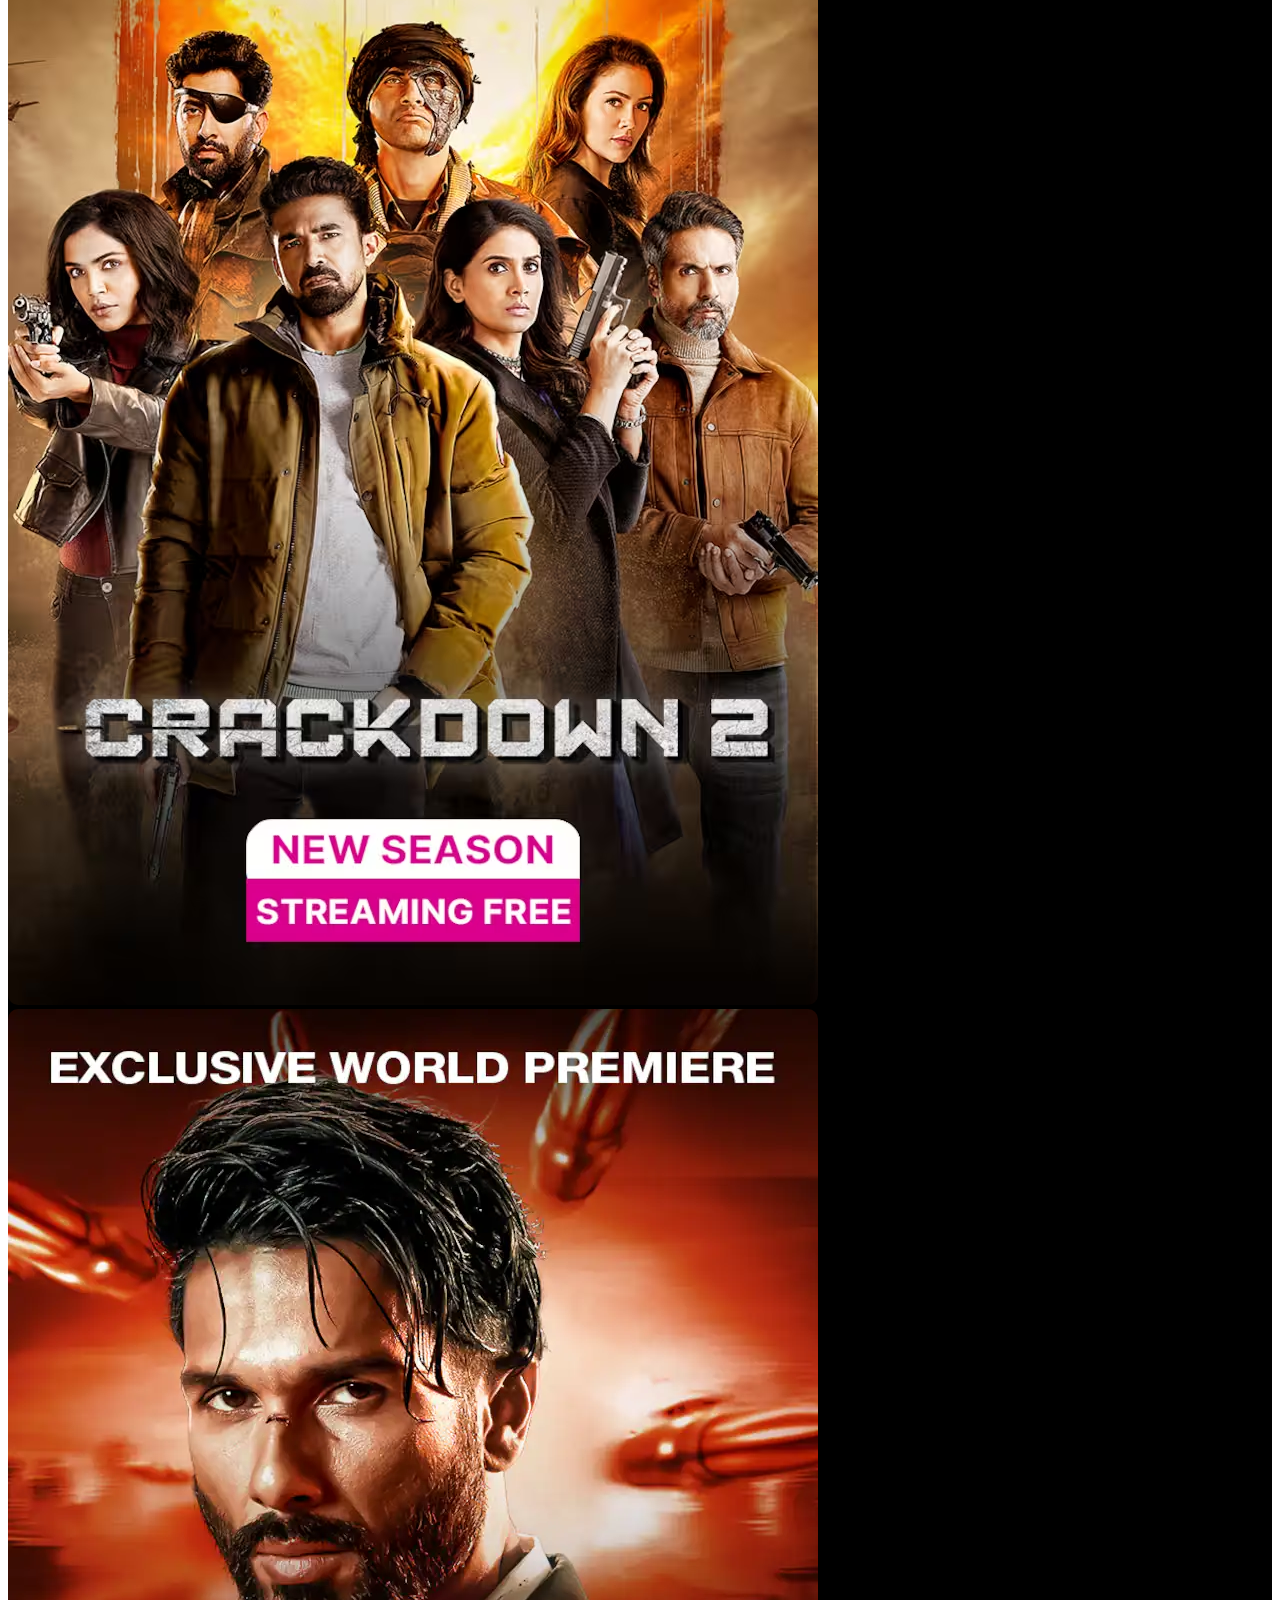
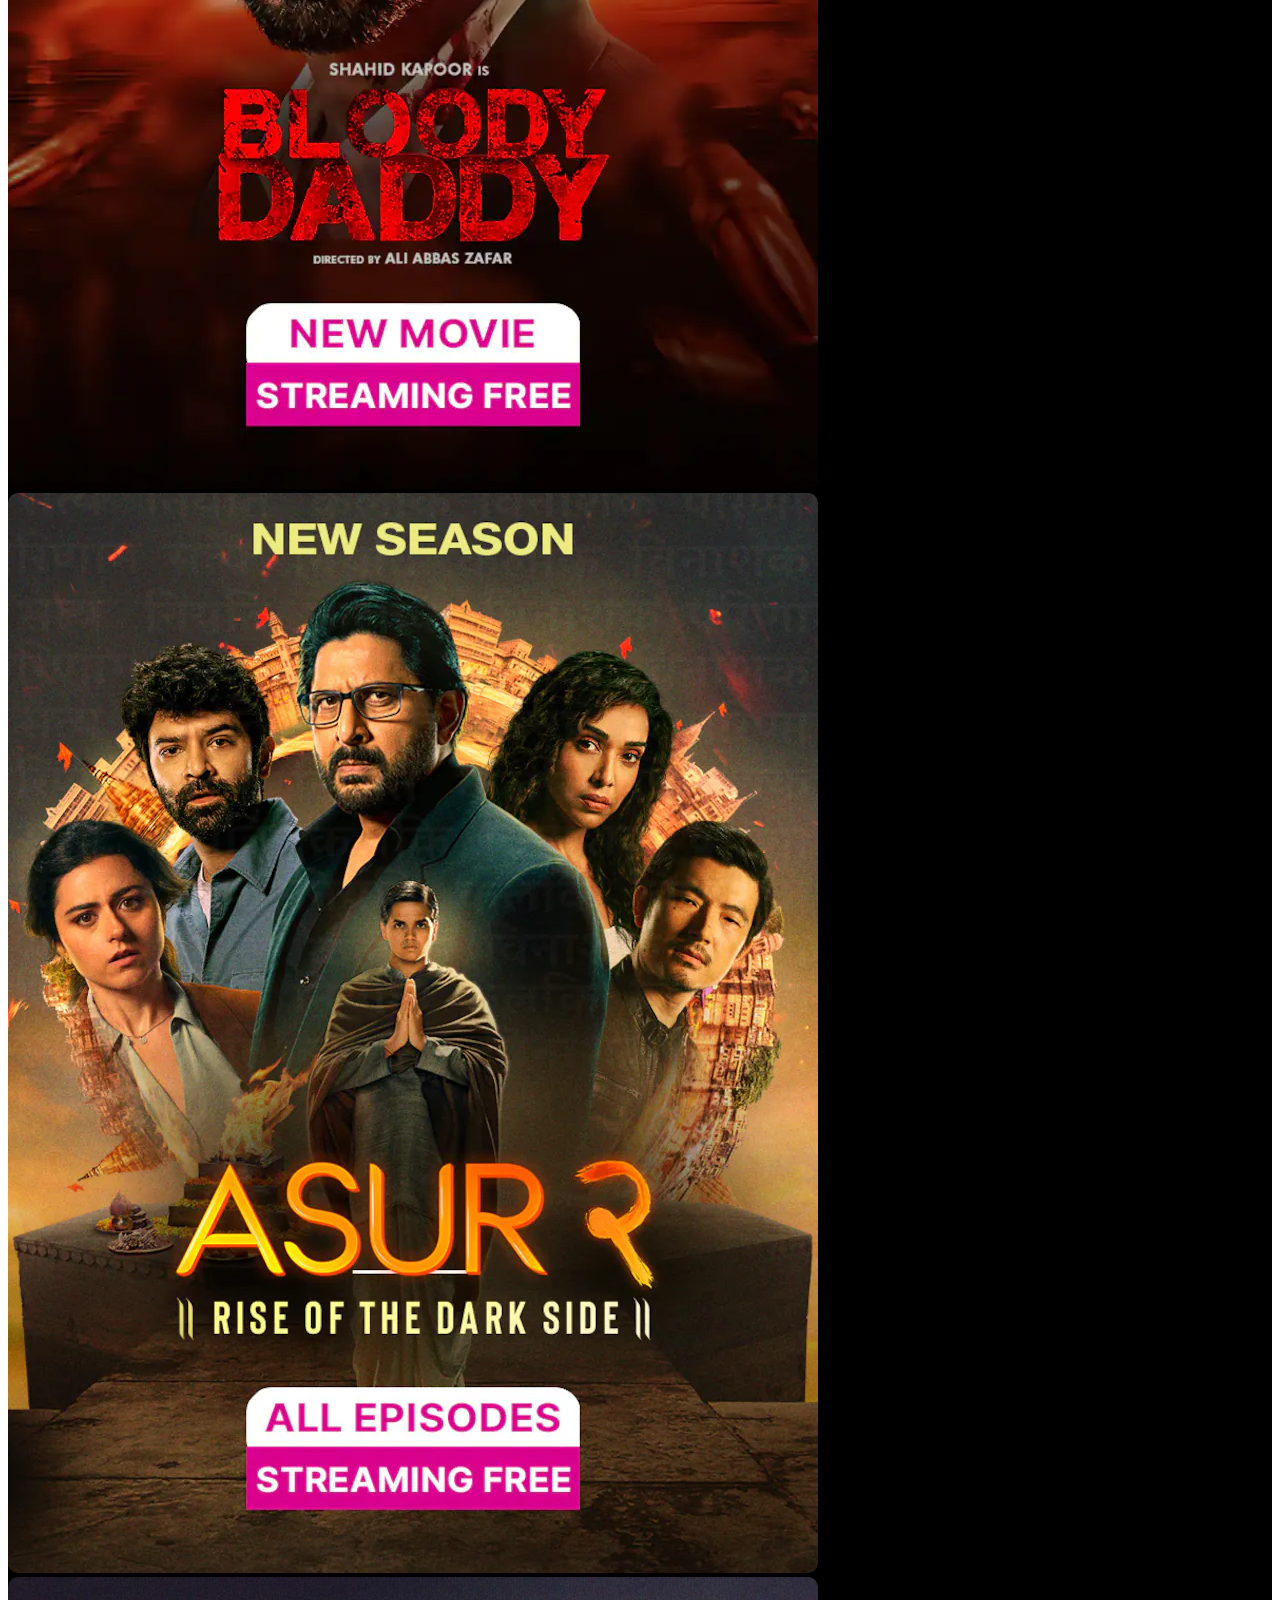
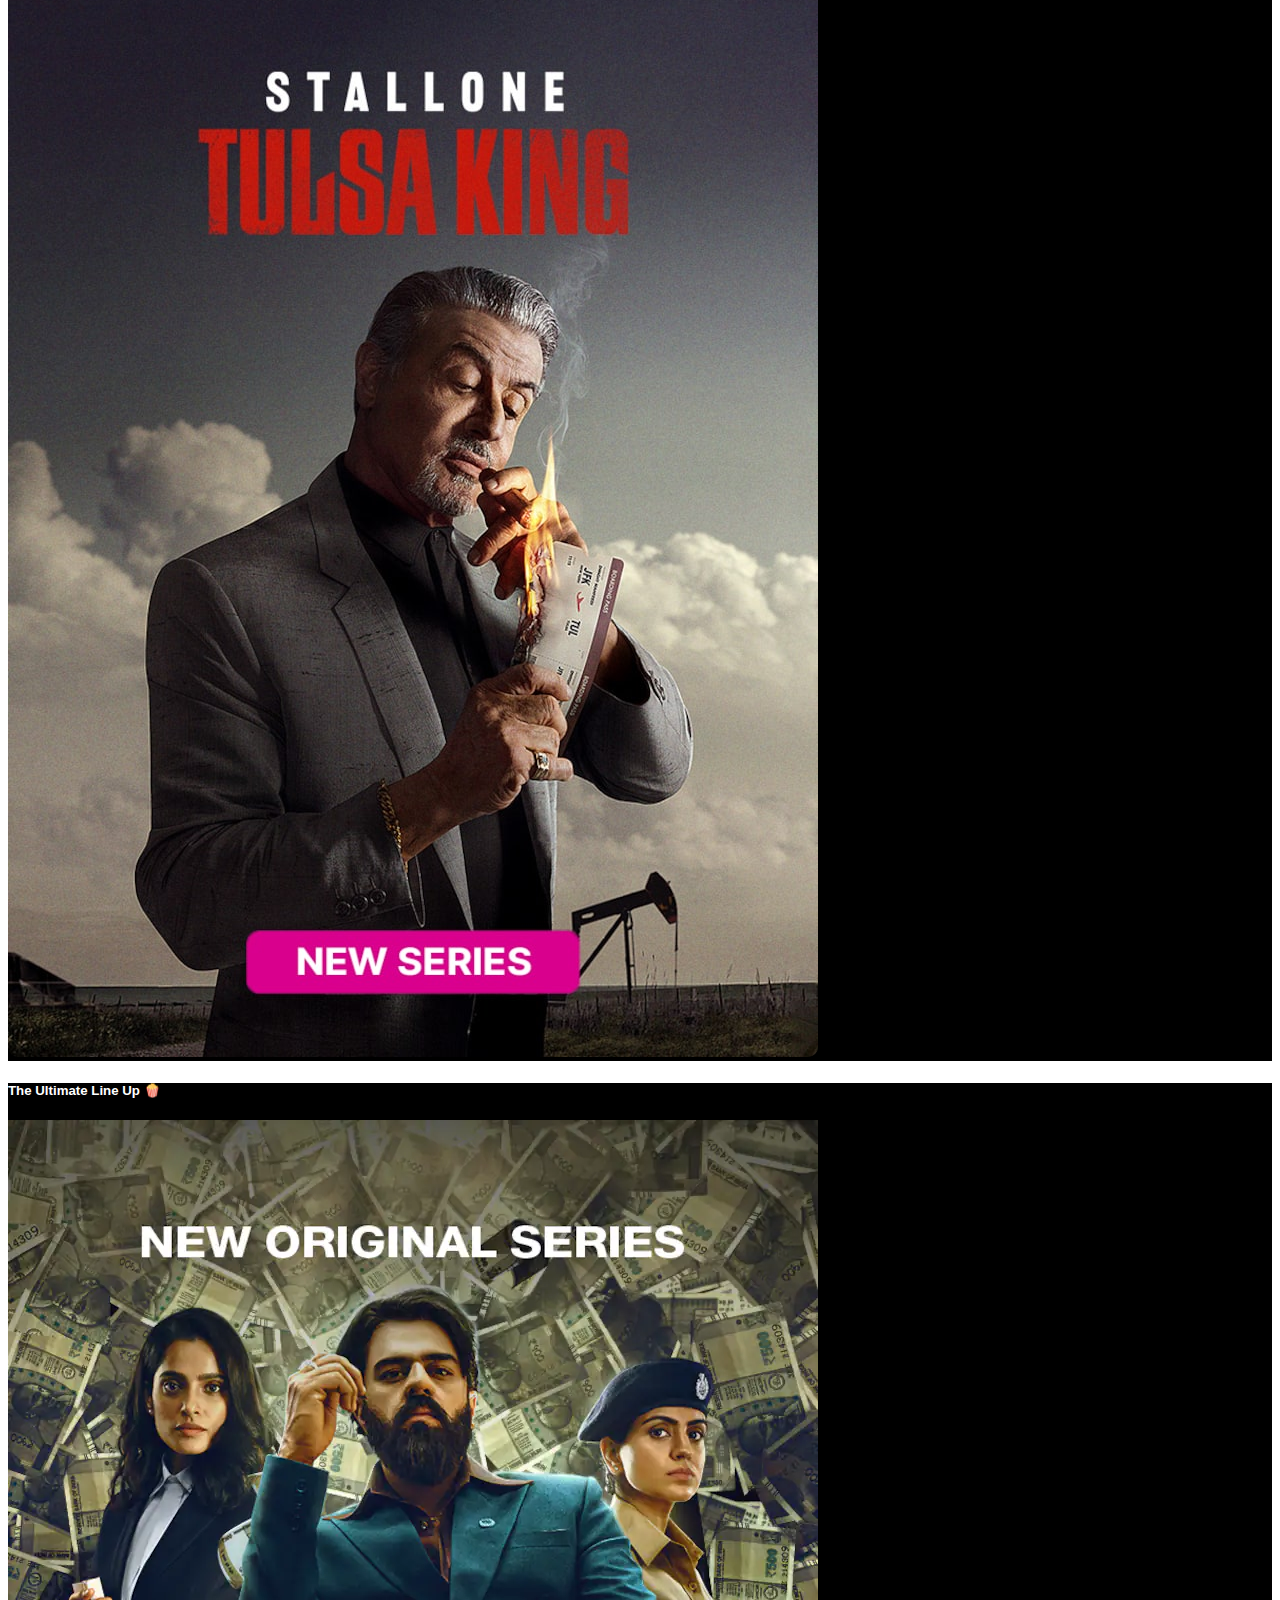
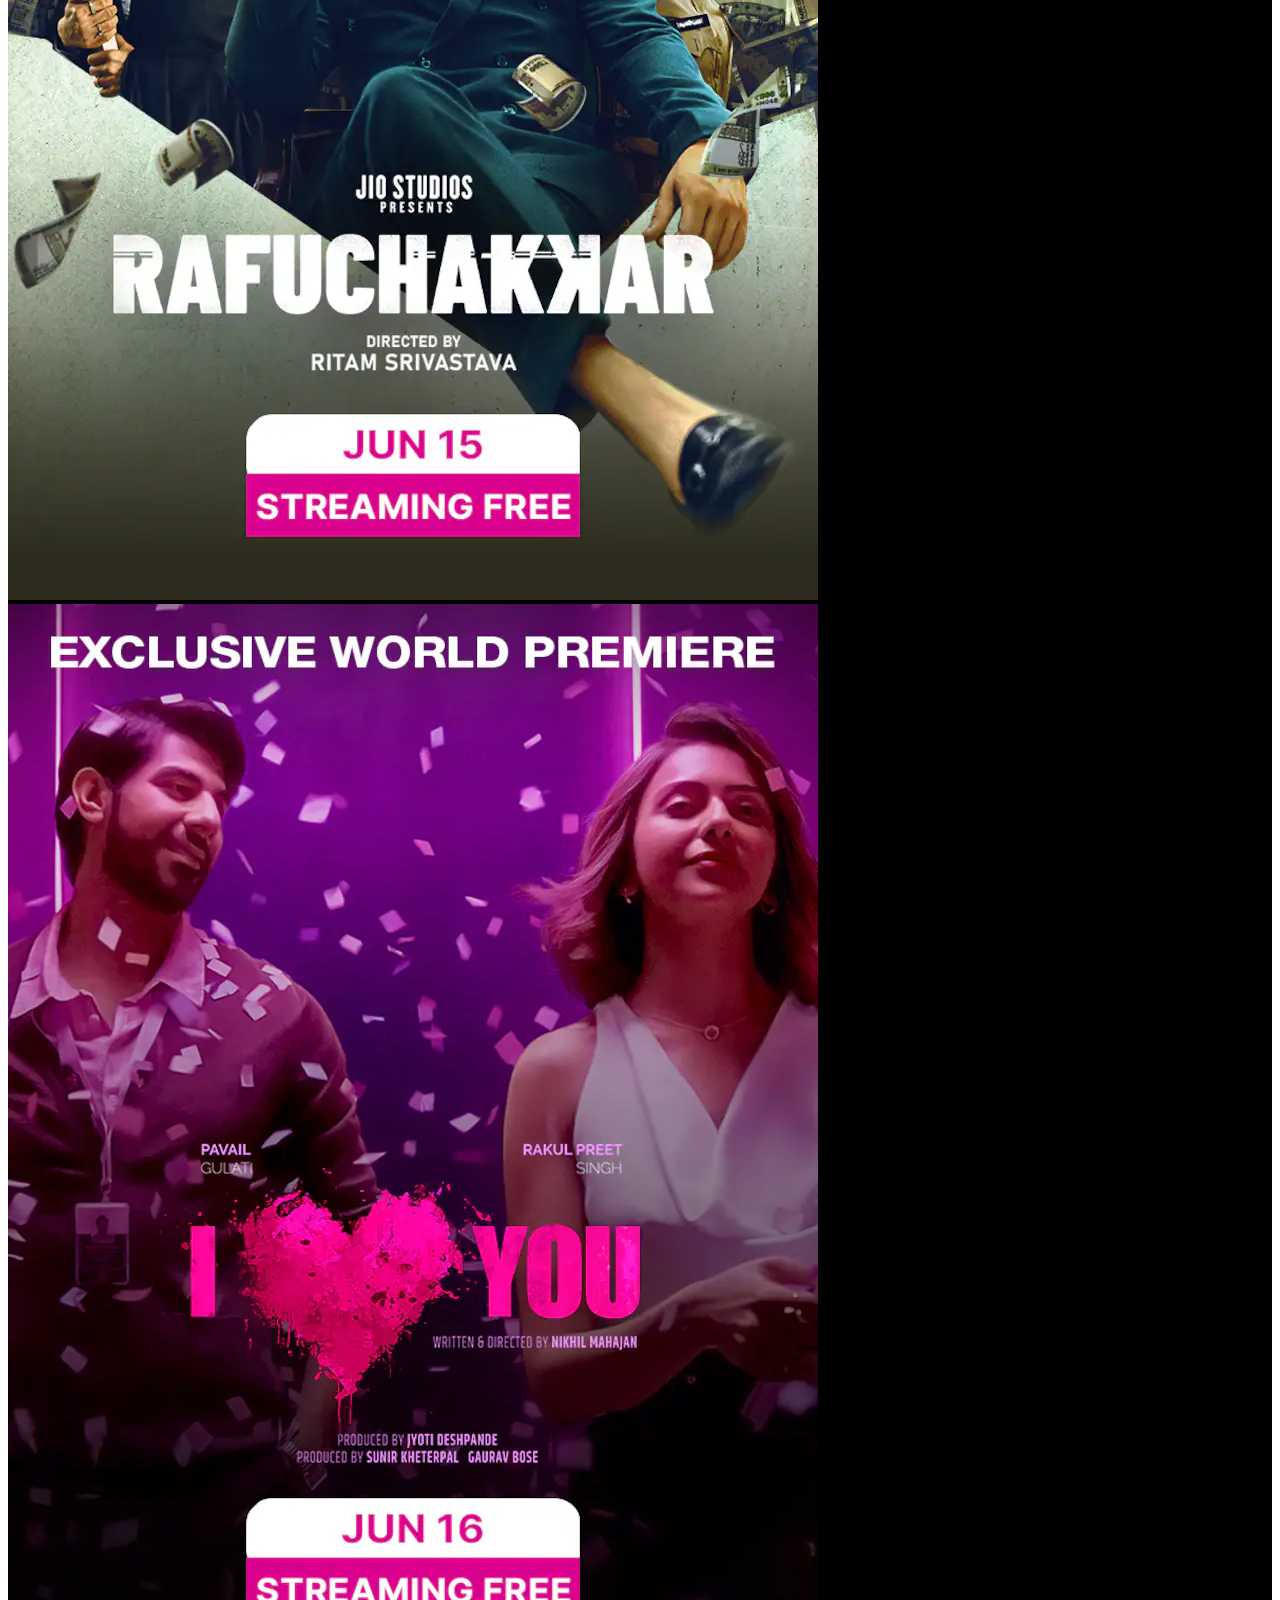
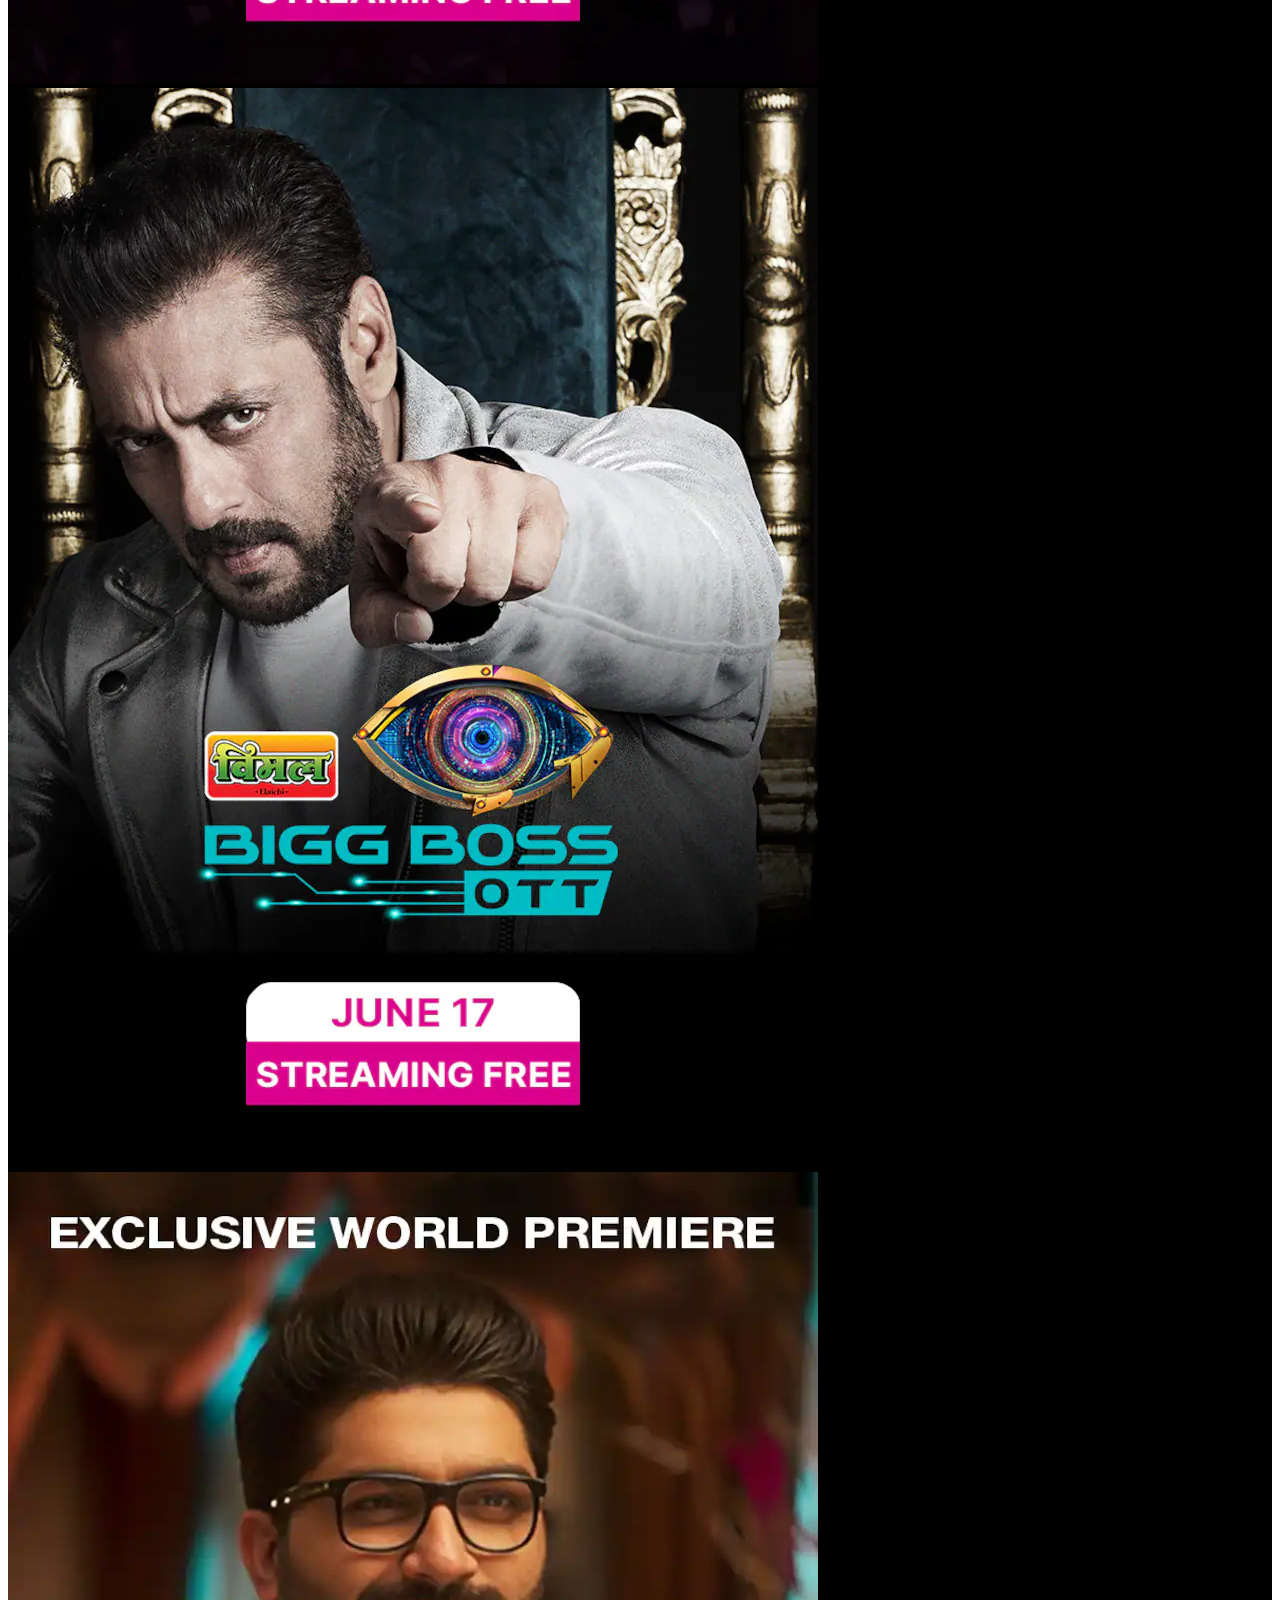
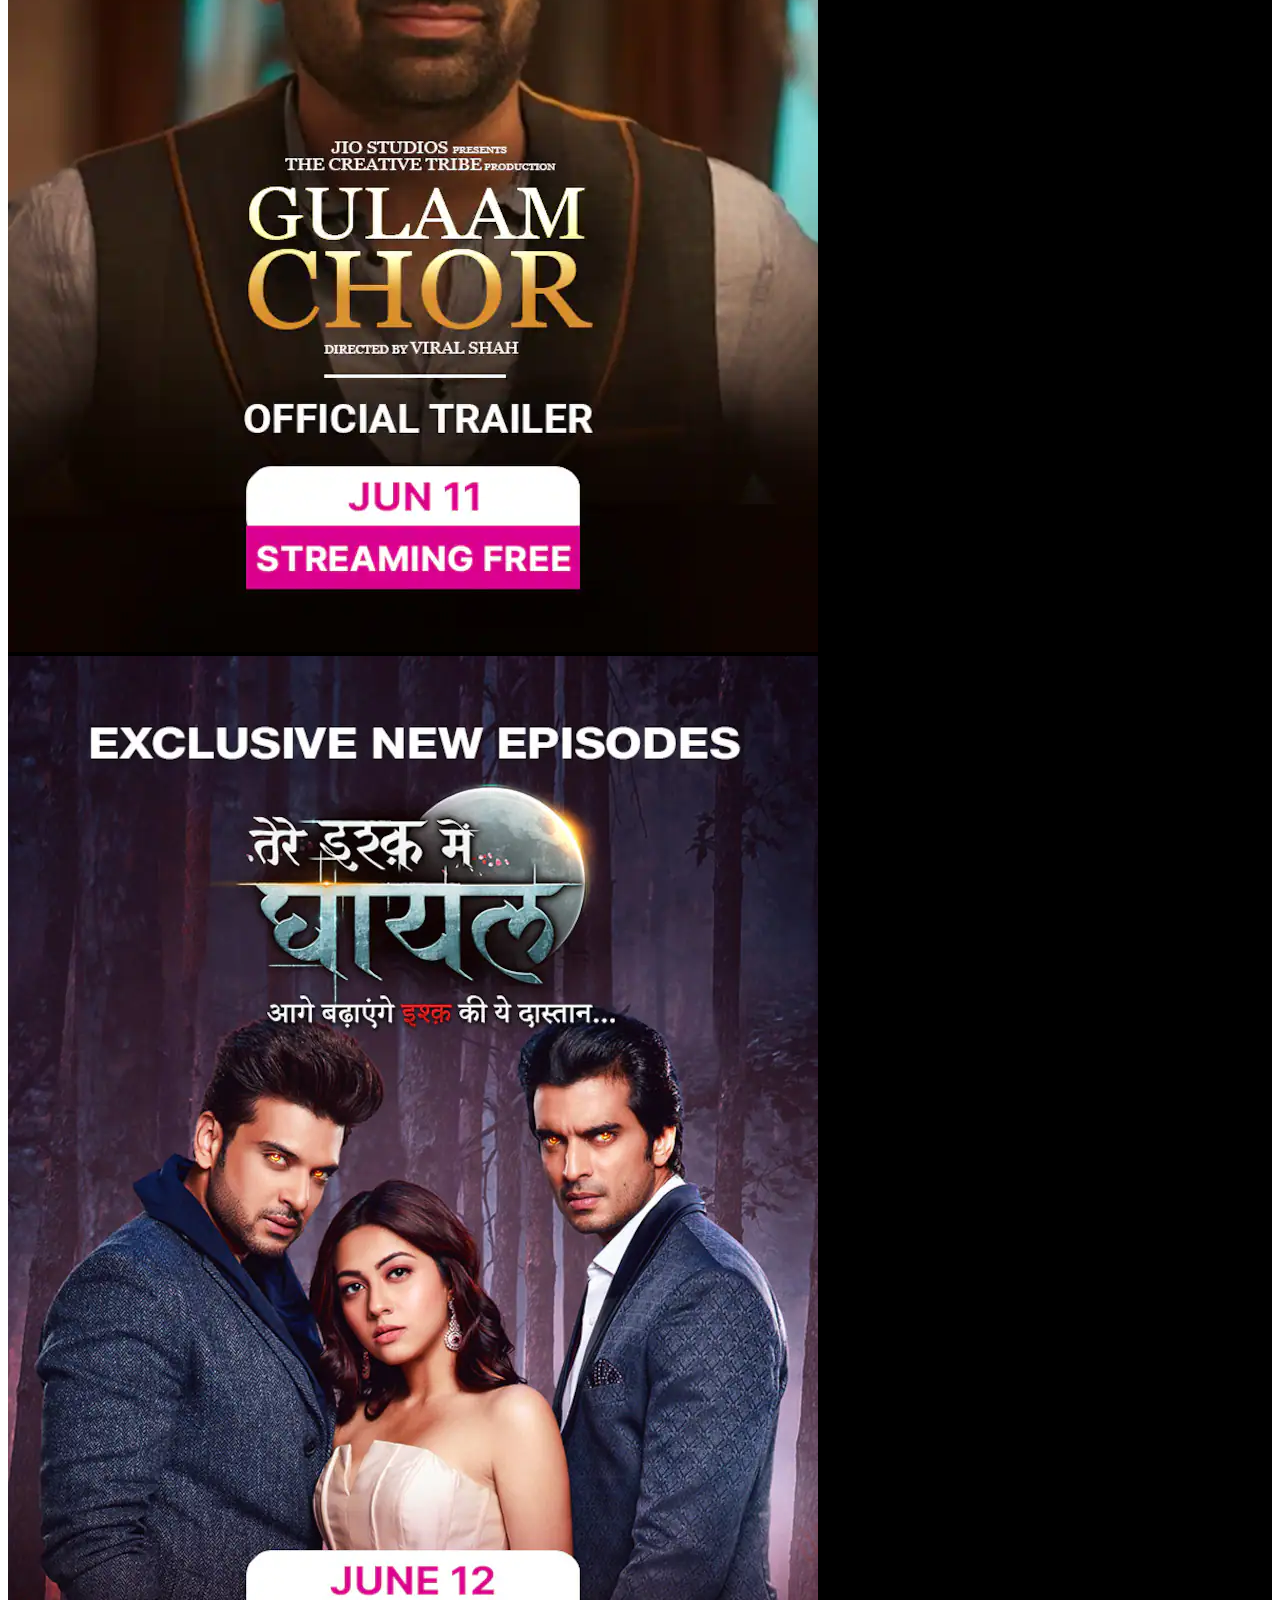
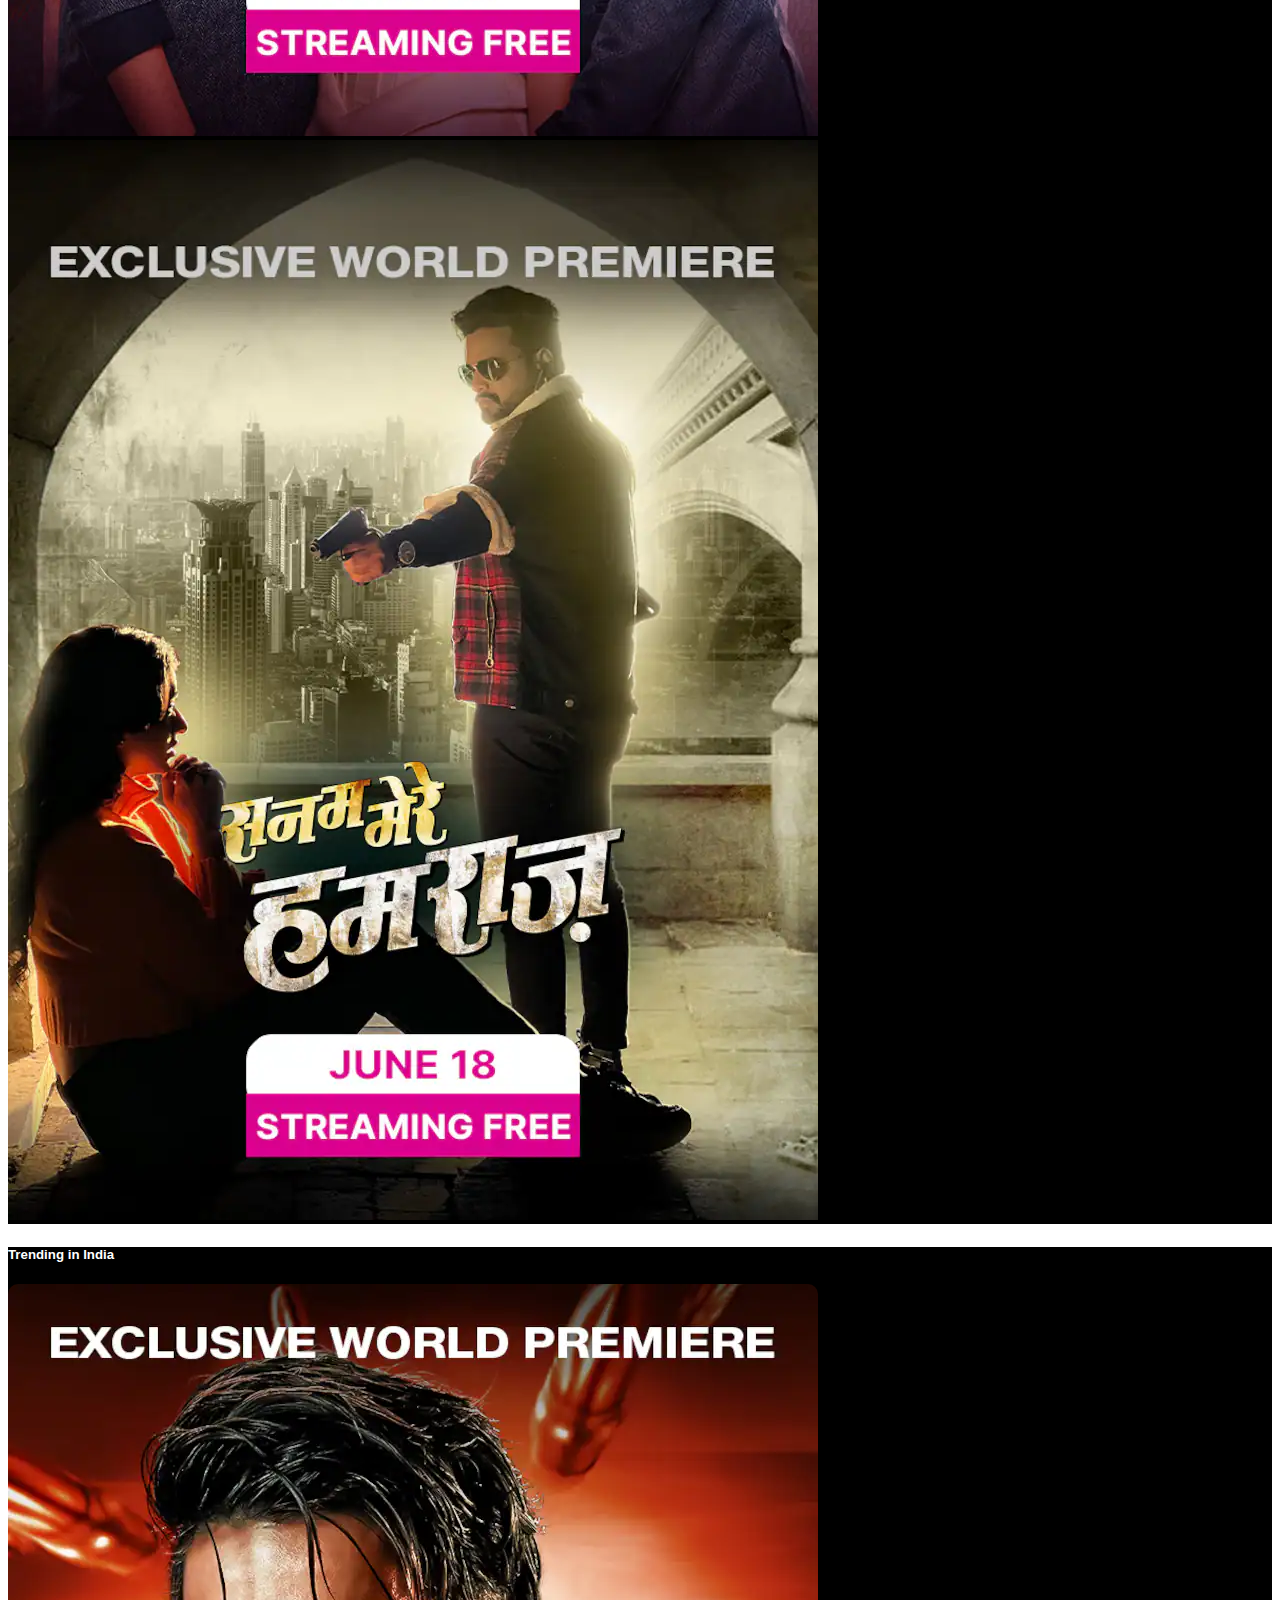
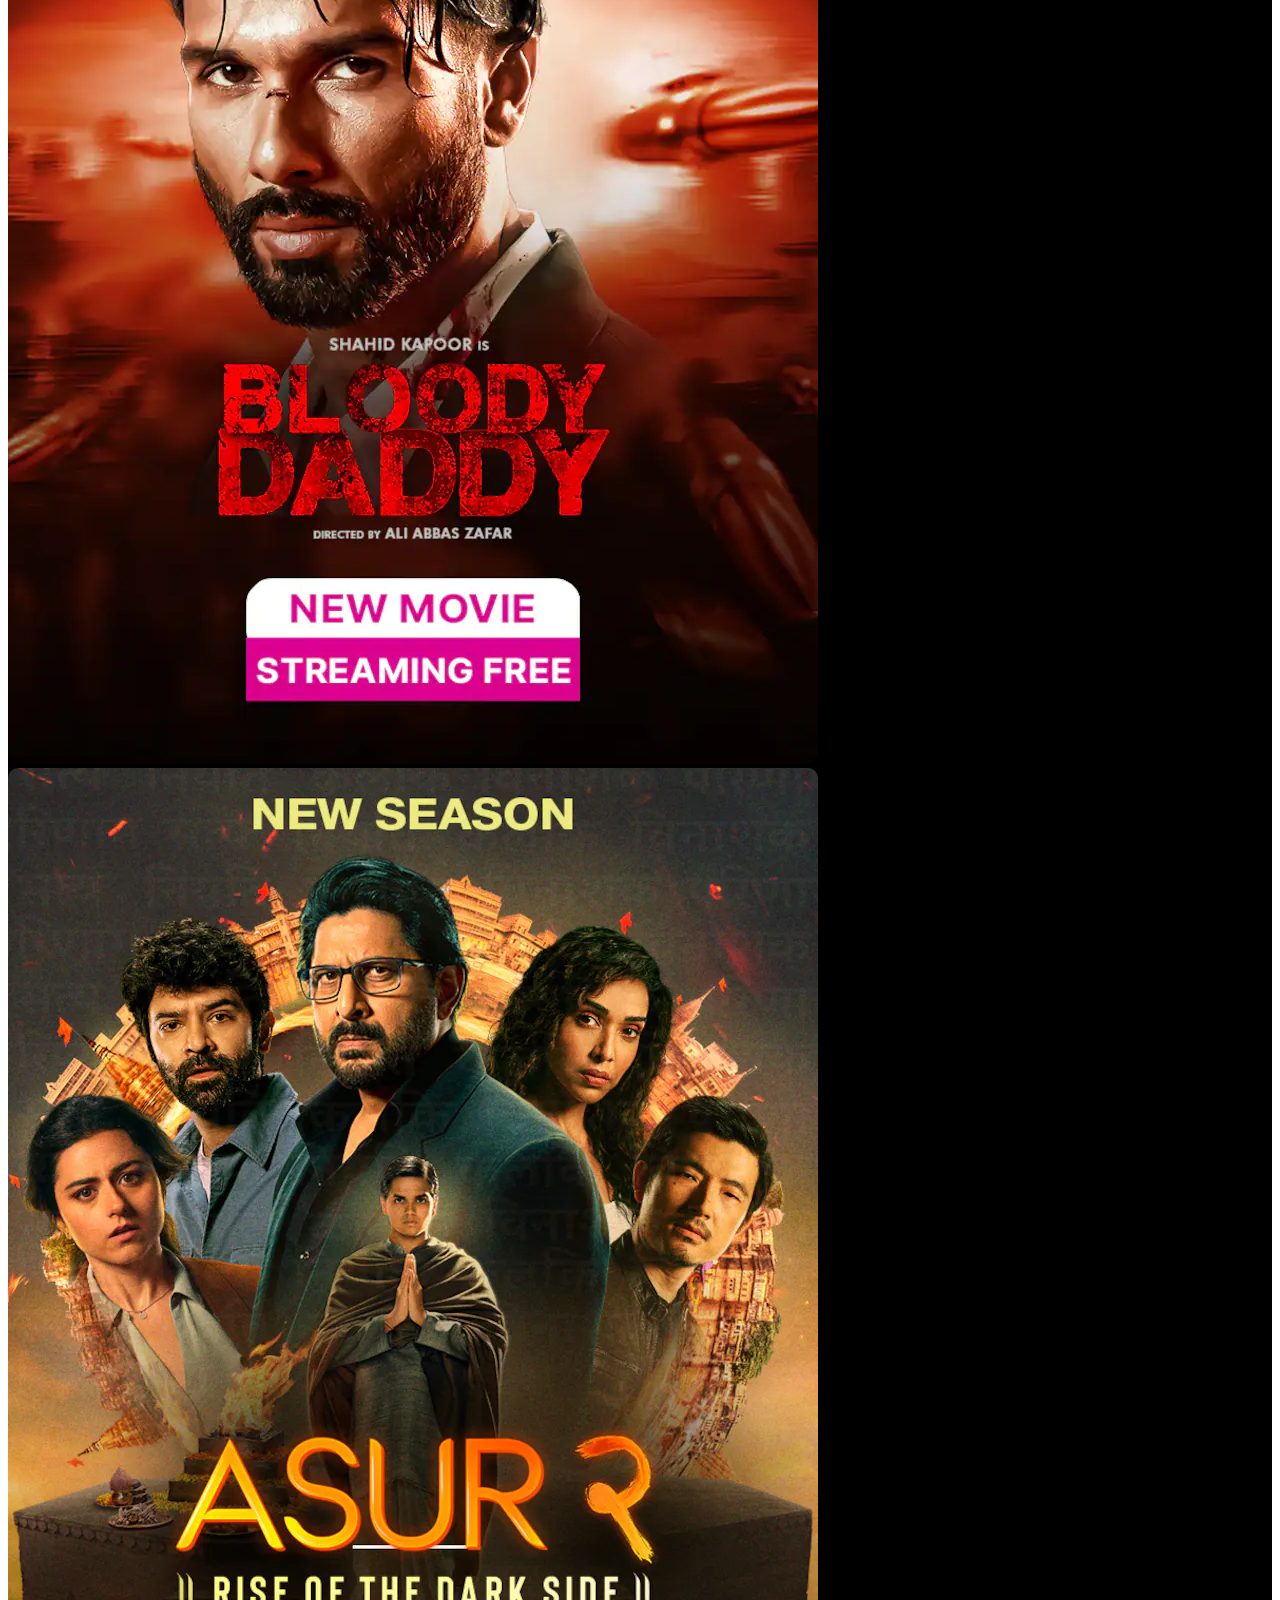
<file: jio bootstrap/index.html>
<!DOCTYPE html>
<html lang="en">
<head>
    <meta charset="UTF-8">
    <meta name="viewport" content="width=device-width, initial-scale=1.0">
    <title>Jio Cinema</title>
    
    <link href="https://cdn.jsdelivr.net/npm/bootstrap@5.3.0/dist/css/bootstrap.min.css" rel="stylesheet" 
    integrity="sha384-9ndCyUaIbzAi2FUVXJi0CjmCapSmO7SnpJef0486qhLnuZ2cdeRhO02iuK6FUUVM" crossorigin="anonymous">
    <script src="https://cdn.jsdelivr.net/npm/bootstrap@5.3.0/dist/js/bootstrap.bundle.min.js"
    integrity="sha384-geWF76RCwLtnZ8qwWowPQNguL3RmwHVBC9FhGdlKrxdiJJigb/j/68SIy3Te4Bkz" crossorigin="anonymous"></script>
    <link rel="stylesheet" href="style.css">
</head>
<body>
    <!--Nav Bar-->
    <nav class="navbar navbar-expand-lg pt-0 pb-0 bg-body-tertiary">
      <div class="container-fluid" style="background-color: black; height: 70px; font-size: smaller; font-weight: 600;">
        <img src="/pic/jc_logo.svg" alt="">
        <a class="navbar-brand text-white" href="#">Jio Cinema</a>
        <button class="navbar-toggler" type="button " data-bs-toggle="collapse" data-bs-target="#navbarSupportedContent" aria-controls="navbarSupportedContent" aria-expanded="false" aria-label="Toggle navigation">
          <span class="navbar-toggler-icon"></span>
        </button>
        <div class="collapse navbar-collapse" id="navbarSupportedContent">
          <ul class="navbar-nav me-auto mb-2 mb-lg-0">
            <li class="nav-item ">
              <a class="nav-link " aria-current="page" href="#">
                <input class="place  hide-on-dropdown text-warning "   placeholder="Subscribe ">
              </a>
            </li>
            <li class="nav-item ">
              <a class="nav-link text-white " href="#">
                <input class="place1 hide-on-dropdown "    placeholder="For You ">
              </a>
            </li>
            <li class="nav-item">
              <a class="nav-link disabled text-white">Sports</a>
            </li>
            <li class="nav-item">
              <a class="nav-link disabled text-white">Free</a>
            </li>
            <li class="nav-item">
              <a class="nav-link disabled text-white">Premium</a>
            </li>
          </ul>
          <form class="d-flex "  role="search"  >
            <div class="box bc-light" style="background-color: black; ">
              <input class="place3 hide-on-dropdown" type="search" placeholder="Search"  >
              <img src="/pic/Vector.svg" class="hide-on-dropdown">

            </div>
          </form>
          <div class="image hide-on-dropdown">
            <img src="/pic/profile_avatar.svg" alt="">
          </div>
        </div>
      </div>
    </nav>
    <script>
      const dropdownToggle = document.querySelector(".navbar-toggler");
      const inputFields = document.querySelectorAll(".hide-on-dropdown");
    
      dropdownToggle.addEventListener("click", function () {
        inputFields.forEach((input) => {
          input.classList.toggle("hidden");
        });
      });
    </script>
    
    <style>
      .hidden {
        display: none;
      }
    </style>   
        <div class="container-fluid mr-0 row w-100" style="background-color: black;height: 451px; margin: 0;">
         <div class="col-md-6 text_box text-white">
          <h3> Asur</h3>
          <p class="para" style="font-size: small; color: rgb(141, 127, 127);">Hindhi Thriller U/A 16+</p>
          <button class="wat" style="background-color: #D9008D; color: white; border-style: none; border-radius: 10px; width: 100px; height: 40px; font-size: small; font-weight: 600;padding-left: 20px;">WATCH</button>
            
         </div>    
         <div class="container col-md-6 ">
          <img src="/pic/Screenshot 2023-06-08 033115.png" class="img-fluid"  alt="...">
       </div> 

        </div> 
        <div class="container-fluid mr-0 w-100 p-0" style="background-color: black;height: 350px; margin: 0;">
           
          <div class="container col-md-12  ">
           <img src="/pic/bd-ewp-14x3-1686201934076.webp" class="img-fluid" style="border-radius: 10px;"  alt="...">
        </div> 
         </div>
         <section class="" style="background-color: black;">
          <div class="container-fluid">
            <div class="text" >
              <h5 style="color: #fff; font-weight: 600;">New Trending</h5>
            </div>
            <div class="row row-cols-2 row-cols-sm-3 row-cols-md-6 row-cols-lg-7 g-4">
              <div class="col">
                <div class="card"  style="border-radius: 10px;">
                  <img src="/pic/up-65-launch-3x4-1686160085539.webp" class="card-img-top" style="border-radius: 10px; border-style: none;"  alt="...">
                </div>
              </div>
              <div class="col">
                <div class="card" style="border-radius: 10px;">
                  <img src="/pic/bhediya-3x4-2-1685029272951.jpg" class="card-img-top" style="border-radius: 10px;" alt="...">
                </div>
              </div>
              <div class="col">
                <div class="card" style="border-radius: 10px;">
                  <img src="/pic/crackdown s2 - 3x4-1685464453077.avif" class="card-img-top" style="border-radius: 10px;" alt="...">
                </div>
              </div>
              <div class="col">
                <div class="card" style="border-radius: 10px;">
                  <img src="/pic/bloodydaddy-3x4-1686242921960.webp" class="card-img-top" style="border-radius: 10px;" alt="...">
                </div>
              </div>
              <div class="col">
                <div class="card" style="border-radius: 10px;">
                  <img src="/pic/asur-2_launch-3x4-1686131349237 (1).webp" class="card-img-top"  style="border-radius: 10px;"alt="...">
                </div>
              </div>
              <div class="col">
                <div class="card" style="border-radius: 10px;">
                  <img src="/pic/tillsaking_show_new-series_3x4-1683921514287 (1).jpg" class="card-img-top" style="border-radius: 10px;" alt="...">
                </div>
              </div>
            
              
            </div>
          </div>
        </section>



        <section class="pt-5" style="background-color: black;">
         
          <div class="container-fluid">
            <div class="text">
              <h5 style="color: #fff;font-weight: 600;">The Ultimate Line Up 🍿</h5>
            </div>
            <div class="row row-cols-2 row-cols-sm-3 row-cols-md-5 row-cols-lg-6 g-4">
              <div class="col">
                <div class="card">
                  <img src="/pic/rafuchakkar-teaser-3x4-1686217310391.webp" class="card-img-top" alt="...">
                </div>
              </div>
              <div class="col">
                <div class="card">
                  <img src="/pic/iluuuuu-1686248381078.webp" class="card-img-top" alt="...">
                </div>
              </div>
              <div class="col">
                <div class="card">
                  <img src="/pic/bbo_salman_3x4-1686131629596.webp" class="card-img-top" alt="...">
                </div>
              </div>
              <div class="col">
                <div class="card">
                  <img src="/pic/gulaam-chor-3x4-1686243686068.webp" class="card-img-top" alt="...">
                </div>
              </div>
              <div class="col">
                <div class="card">
                  <img src="/pic/timg-3x4-1685965287362.webp" class="card-img-top" alt="...">
                </div>
              </div>
              <div class="col">
                <div class="card">
                  <img src="/pic/sanammerehumraz3x4-1685939104721.webp" class="card-img-top" alt="...">
                </div>
              </div>
              
            </div>
          </div>
        </section>
      </section>
      <section class="pt-5" style="background-color: black;">
        <div class="container-fluid">
          <div class="text">
            <h5 style="color: #fff; font-weight: 600;">Trending in India</h5>
          </div>
          <div class="row row-cols-2 row-cols-sm-3 row-cols-md-6 row-cols-lg-7 g-4">
            <div class="col">
              <div class="card"  style="border-radius: 10px;">
                <img src="/pic/bloodydaddy-3x4-1686242921960.webp" class="card-img-top" style="border-radius: 10px; border-style: none;"  alt="...">
              </div>
            </div>
            <div class="col">
              <div class="card" style="border-radius: 10px;">
                <img src="/pic/asur-2_launch-3x4-1686131349237 (1).webp" class="card-img-top" style="border-radius: 10px;" alt="...">
              </div>
            </div>
            <div class="col">
              <div class="card" style="border-radius: 10px;">
                <img src="/pic/big-brother-australia_new_season_3x4-1667459716716.webp" class="card-img-top" style="border-radius: 10px;" alt="...">
              </div>
            </div>
            <div class="col">
              <div class="card" style="border-radius: 10px;">
                <img src="/pic/up-65-launch-3x4-1686160085539.webp" class="card-img-top" style="border-radius: 10px;" alt="...">
              </div>
            </div>
            <div class="col">
              <div class="card" style="border-radius: 10px;">
                <img src="/pic/inspector-avinash-3x4-1685015257428.webp" class="card-img-top"  style="border-radius: 10px;"alt="...">
              </div>
            </div>
            <div class="col">
              <div class="card" style="border-radius: 10px;">
                <img src="/pic/tillsaking_show_new-series_3x4-1683921514287 (1).jpg" class="card-img-top" style="border-radius: 10px;" alt="...">
              </div>
            </div>
          
            
          </div>
        </div>
      </section>
      <section class="pt-5" style="background-color: black;">
        <div class="container-fluid">
          <div class="text">
            <h5 style="color: #fff; font-weight: 600;">Top-Rated Originals 🌟</h5>
          </div>
          <div class="row row-cols-2 row-cols-sm-3 row-cols-md-6 row-cols-lg-7 g-4">
            <div class="col">
              <div class="card"  style="border-radius: 10px;">
                <img src="/pic/inspector-avinash-3x4-1685015257428.webp" class="card-img-top" style="border-radius: 10px; border-style: none;"  alt="...">
              </div>
            </div>
            <div class="col">
              <div class="card" style="border-radius: 10px;">
                <img src="/pic/crackdown s2 - 3x4-1685464453077.avif" class="card-img-top" style="border-radius: 10px;" alt="...">
              </div>
            </div>
            <div class="col">
              <div class="card" style="border-radius: 10px;">
                <img src="/pic/up-65-launch-3x4-1686160085539.webp" class="card-img-top" style="border-radius: 10px;" alt="...">
              </div>
            </div>
            <div class="col">
              <div class="card" style="border-radius: 10px;">
                <img src="/pic/asur-2_launch-3x4-1686131349237 (1).webp" class="card-img-top" style="border-radius: 10px;" alt="...">
              </div>
            </div>
            <div class="col">
              <div class="card" style="border-radius: 10px;">
                <img src="/pic/apharan-s02-3x4[92]-1683712251073.jpg" class="card-img-top"  style="border-radius: 10px;"alt="...">
              </div>
            </div>
            <div class="col">
              <div class="card" style="border-radius: 10px;">
                <img src="/pic/bmtd_3x4-1683712389842.webp" class="card-img-top" style="border-radius: 10px;" alt="...">
              </div>
            </div>
          
            
          </div>
        </div>
      </section>
      <section class="pt-5" style="background-color: black;">
        <div class="container-fluid">
          <div class="text">
            <h5 style="color: #fff;font-weight: 600;">Top 100 Hollywood Shows</h5>
          </div>
          <div class="row row-cols-2 row-cols-sm-3 row-cols-md-6 row-cols-lg-7 g-4">
            <div class="col">
              <div class="card"  style="border-radius: 10px;">
                <img src="/pic/hod-1683950566513.webp" class="card-img-top" style="border-radius: 10px; border-style: none;"  alt="...">
              </div>
            </div>
            <div class="col">
              <div class="card" style="border-radius: 10px;">
                <img src="/pic/succession-3x4-1685338391141.webp" class="card-img-top" style="border-radius: 10px;" alt="...">
              </div>
            </div>
            <div class="col">
              <div class="card" style="border-radius: 10px;">
                <img src="/pic/the-last-of-us-3x4-1683984967746.webp" class="card-img-top" style="border-radius: 10px;" alt="...">
              </div>
            </div>
            <div class="col">
              <div class="card" style="border-radius: 10px;">
                <img src="/pic/shark-tank-s2_3x4[8105]-1684565838756.jpg" class="card-img-top" style="border-radius: 10px;" alt="...">
              </div>
            </div>
            <div class="col">
              <div class="card" style="border-radius: 10px;">
                <img src="/pic/crackdown s2 - 3x4-1685464453077.avif" class="card-img-top"  style="border-radius: 10px;"alt="...">
              </div>
            </div>
            <div class="col">
              <div class="card" style="border-radius: 10px;">
                <img src="/pic/got_3_4-1683938784910.webp" class="card-img-top" style="border-radius: 10px;" alt="...">
              </div>
            </div>
          
            
          </div>
        </div>
      </section>
      <section class="pt-5" style="background-color: black;">
        <div class="container-fluid">
          <div class="text">
            <h5 style="color: #fff;font-weight: 600;">Popular Hindi Movies</h5>
          </div>
          <div class="row row-cols-2 row-cols-sm-3 row-cols-md-6 row-cols-lg-7 g-4">
            <div class="col">
              <div class="card"  style="border-radius: 10px;">
                <img src="pic/vv-1685258901135.jpg" class="card-img-top" style="border-radius: 10px; border-style: none;"  alt="...">
              </div>
            </div>
            <div class="col">
              <div class="card" style="border-radius: 10px;">
                <img src="/pic/bhediya-3x4-2-1685029272951.jpg" class="card-img-top" style="border-radius: 10px;" alt="...">
              </div>
            </div>
            <div class="col">
              <div class="card" style="border-radius: 10px;">
                <img src="/pic/rocketry-3x4-1683798968698.webp" class="card-img-top" style="border-radius: 10px;" alt="...">
              </div>
            </div>
            <div class="col">
              <div class="card" style="border-radius: 10px;">
                <img src="/pic/bloodydaddy-3x4-1686242921960.webp" class="card-img-top" style="border-radius: 10px;" alt="...">
              </div>
            </div>
            <div class="col">
              <div class="card" style="border-radius: 10px;">
                <img src="/pic/kacche-nimbu-3x4-1684483214408.webp" class="card-img-top"  style="border-radius: 10px;"alt="...">
              </div>
            </div>
            <div class="col">
              <div class="card" style="border-radius: 10px;">
                <img src="/pic/boo-3x4-1685527804591.jpg" class="card-img-top" style="border-radius: 10px;" alt="...">
              </div>
            </div>
          
            
          </div>
        </div>
      </section> 
      <section class="pt-5 h-auto" style="background-color: black; ">
        <div class="container-fluid">
          <div class="text">
            <h5 style="color: #fff;">Biggest Reality Shows 🔥</h5>
          </div>
          <div class="row row-cols-2 row-cols-sm-3 row-cols-md-6 row-cols-lg-7 g-4">
            <div class="col">
              <div class="card"  style="border-radius: 10px;">
                <img src="/pic/bbo_salman_3x4-1686131629596.webp" class="card-img-top" style="border-radius: 10px; border-style: none;"  alt="...">
              </div>
            </div>
            <div class="col">
              <div class="card" style="border-radius: 10px;">
                <img src="/pic/roadies-3x4-1686054461583.webp" class="card-img-top" style="border-radius: 10px;" alt="...">
              </div>
            </div>
            <div class="col">
              <div class="card" style="border-radius: 10px;">
                <img src="/pic/masterchef3x4-1658397955875.webp" class="card-img-top" style="border-radius: 10px;" alt="...">
              </div>
            </div>
            <div class="col">
              <div class="card" style="border-radius: 10px;">
                <img src="/pic/shark-tank-s2_3x4[8105]-1684565838756.jpg" class="card-img-top" style="border-radius: 10px;" alt="...">
              </div>
            </div>
            <div class="col">
              <div class="card" style="border-radius: 10px;">
                <img src="/pic/love-island-laid-bare-the-drop-3x4-1684925564928.webp" class="card-img-top"  style="border-radius: 10px;"alt="...">
              </div>
            </div>
            <div class="col">
              <div class="card" style="border-radius: 10px;">
                <img src="/pic/big-brother-australia_new_season_3x4-1667459716716.webp" class="card-img-top" style="border-radius: 10px;" alt="...">
              </div>
            </div>
          
            
          </div>
        </div>
      </section>
     
        <footer class="pt-5" style="background-color: black;color: #fff; ">
      <div class="container-fluid mt-4" style="background-color:rgba(22, 21, 21, 0.87);" >

          <div class="row pt-5" >
            <div class="col-6 col-md-2 mb-3">
              <h6>Jio Cinema</h6>
              <ul class="nav flex-column">
                <li class="nav-item mb-2" ><a href="#" class="nav-link p-0 text-white"  >For You</a></li>
                <li class="nav-item mb-2"><a href="#" class="nav-link p-0 text-white">Sports</a></li>
                <li class="nav-item mb-2"><a href="#" class="nav-link p-0 text-white"> Free</a></li>
                <li class="nav-item mb-2"><a href="#" class="nav-link p-0 text-white">Premium</a></li>
                
              </ul>
            </div>
      
            <div class="col-6 col-md-2 mb-3">
              <h6>Support</h6>
              <ul class="nav flex-column">
                <li class="nav-item mb-2"><a href="#" class="nav-link p-0 text-white">Help Center</a></li>
                <li class="nav-item mb-2"><a href="#" class="nav-link p-0 text-white ">Terms Of Use</a></li>
                <li class="nav-item mb-2"><a href="#" class="nav-link p-0 text-white">Privacy Policy</a></li>
                <li class="nav-item mb-2"><a href="#" class="nav-link p-0 text-white">Content Complaints</a></li>
                 
              </ul>
            </div>
             
            
      
            
      
          <div class="d-flex flex-column flex-sm-row justify-content-between   border-top">
            <p>Copyright © 2023 Viacom18 Media PVT LTD. All rights reserved.</p>
            <ul class="list-unstyled d-flex">
              <li class="ms-3"><a class="link-dark" href="#"><img src="/pic/facebook.svg" alt=""></a></li>
              <li class="ms-3"><a class="link-dark" href="#"><img src="/pic/instagram.svg" alt=""> </a></li>
              <li class="ms-3"><a class="link-dark" href="#"><img src="/pic/twitter.svg" alt=""></a></li>
            </ul>
          </div>
        </div>

        </footer>
       
         <script src="https://code.jquery.com/jquery-3.3.1.slim.min.js" integrity="sha384-q8i/X+965DzO0rT7abK41JStQIAqVgRVzpbzo5smXKp4YfRvH+8abtTE1Pi6jizo" crossorigin="anonymous"></script>
         <script src="https://cdnjs.cloudflare.com/ajax/libs/popper.js/1.14.3/umd/popper.min.js"></script>
         <script src="https://stackpath.bootstrapcdn.com/bootstrap/4.1.3/js/bootstrap.min.js"></script>
</body>
</body>
</html>
</file>
<file: style.css>
/* .container-fluid {
    background-color: rgb(15, 15, 15);
    font-size:x-small;
    font-weight: 600;
    font-family: sans-serif;
    padding-left: 30px;
    height: 60px;
    
}
.container-fluid img{
  width: 30px;
}
  
.navbar-brand{
    padding-left: 10px;
    font-size: medium;
}
.place{
    width: 180px;
    height: 40px;
    border-radius: 20px;
    margin-right: 20px;
    font-size: small;
    font-weight: 600;
    padding-left: 15px;


}
.navbar-nav{
  margin-top: 6px;
}
.d-flex img{
  width: 10px;

}
.container-fluid2{
    background-color: black;
    height: 600px;
    
}
  
 .screenshot {
  padding-left: 350px;
  padding-top: 70px;
 }
   */

   *{
    font-family: Arial, Helvetica, sans-serif;

   }
   .image img{
    width: 40px;
   }
   .image-fluid{
    padding-left: 50px;
   }
 
   @media only screen and (max-width:789px) {
    .text_box{
      position: relative;
      top: 300px;
      color: aliceblue;
    }
   }
.text h2{
  font-weight: 600;
}
.box{
  width: 177px;
    height: 39px;
    border-radius: 44px;
    padding: 9px;
    border: 2px solid;
    padding-left: 17px;
    margin-right: 15px;
  
}
.box input{
   border-color: black;
  background-color:black;
  border-radius: 20px;
  border-style: solid;
}
.nav{
  font-size: 10px;
  padding-top: 10px;
  font-weight: 600;
   
}
 
.d-flex{
  font-size: 10px;
   
}
.navbar-brand{
  margin-left: 15px;
}
.nav-item{
  margin-top: 7px;
}
.place{
  width: 70px;
   background-color: black; 
   border-color: rgb(174, 130, 49);
    border-radius: 15px; 
    font-size: smaller; 
    font-weight: 600; 
    padding-left: 7px;
     border-style: solid;
     
}
.place1{
  width: 60px;
   height: 30px;
    background-color: black; 
    border-color: rgb(249, 248, 247); 
    border-radius: 25px;
   font-size: smaller;
    font-weight: 600;
     padding-left: 10px;
      border-style: solid;
      margin-top: -4px;
       
}
@media only screen and (max-width:1456px){

}
</file>
<file: jio bootstrap/style.css>
/* .container-fluid {
    background-color: rgb(15, 15, 15);
    font-size:x-small;
    font-weight: 600;
    font-family: sans-serif;
    padding-left: 30px;
    height: 60px;
    
}
.container-fluid img{
  width: 30px;
}
  
.navbar-brand{
    padding-left: 10px;
    font-size: medium;
}
.place{
    width: 180px;
    height: 40px;
    border-radius: 20px;
    margin-right: 20px;
    font-size: small;
    font-weight: 600;
    padding-left: 15px;


}
.navbar-nav{
  margin-top: 6px;
}
.d-flex img{
  width: 10px;

}
.container-fluid2{
    background-color: black;
    height: 600px;
    
}
  
 .screenshot {
  padding-left: 350px;
  padding-top: 70px;
 }
   */

   *{
    font-family: Arial, Helvetica, sans-serif;

   }
   .image img{
    width: 40px;
   }
   .image-fluid{
    padding-left: 50px;
   }
 
   @media only screen and (max-width:789px) {
    .text_box{
      position: relative;
      top: 300px;
      color: aliceblue;
    }
   }
.text h2{
  font-weight: 600;
}
.box{
  width: 177px;
    height: 39px;
    border-radius: 44px;
    padding: 9px;
    border: 2px solid;
    padding-left: 17px;
    margin-right: 15px;
  
}
.box input{
   border-color: black;
  background-color:black;
  border-radius: 20px;
  border-style: solid;
}
.nav{
  font-size: 10px;
  padding-top: 10px;
  font-weight: 600;
   
}
 
.d-flex{
  font-size: 10px;
   
}
.navbar-brand{
  margin-left: 15px;
}
.nav-item{
  margin-top: 7px;
}
.place{
  width: 70px;
   background-color: black; 
   border-color: rgb(174, 130, 49);
    border-radius: 15px; 
    font-size: smaller; 
    font-weight: 600; 
    padding-left: 7px;
     border-style: solid;
     
}
.place1{
  width: 60px;
   height: 30px;
    background-color: black; 
    border-color: rgb(249, 248, 247); 
    border-radius: 25px;
   font-size: smaller;
    font-weight: 600;
     padding-left: 10px;
      border-style: solid;
      margin-top: -4px;
       
}
@media only screen and (max-width:1456px){

}
</file>
